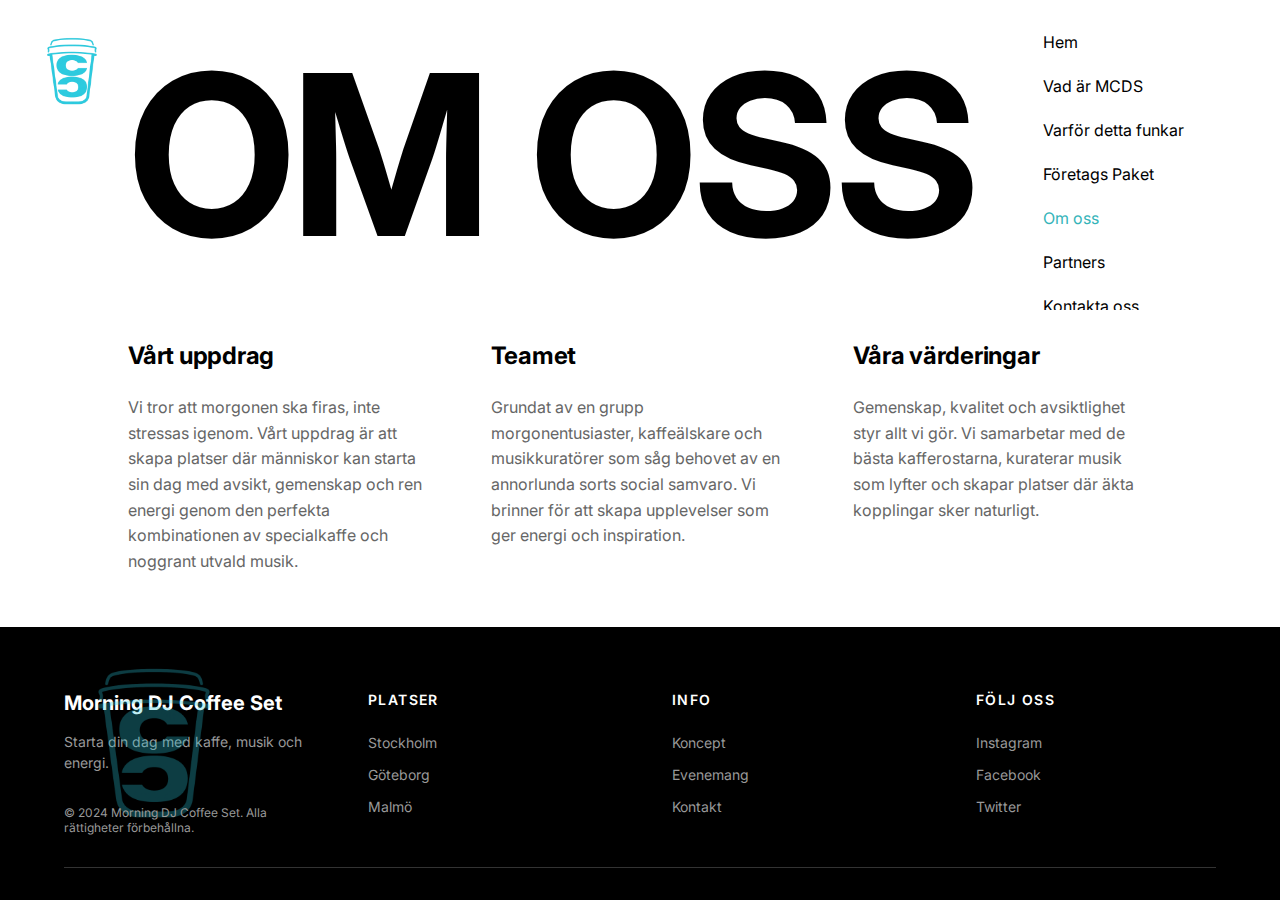
<file: about.html>
<!DOCTYPE html>
<html lang="sv">
<head>
    <meta charset="UTF-8">
    <meta name="viewport" content="width=device-width, initial-scale=1.0">
    <meta name="description" content="Om Morning DJ Coffee Set - vårt uppdrag att förvandla morgonkulturen.">
    <title>Om oss | Morning DJ Coffee Set</title>
    <link rel="preconnect" href="https://fonts.googleapis.com">
    <link rel="preconnect" href="https://fonts.gstatic.com" crossorigin>
    <link href="https://fonts.googleapis.com/css2?family=Inter:wght@400;500;600;700;800;900&display=swap" rel="stylesheet">
    <link rel="stylesheet" href="css/style.css">
</head>
<body>
    <section class="hero-section hero-section-compact">
        <a href="index.html"><img src="images/logotype.png" alt="Morning DJ Coffee Set" class="hero-logo"></a>
        <nav class="vertical-navbar">
            <a href="index.html" class="nav-link">Hem</a>
            <a href="mcds.html" class="nav-link">Vad är MCDS</a>
            <a href="concept.html" class="nav-link">Varför detta funkar</a>
            <a href="packages.html" class="nav-link">Företags Paket</a>
            <a href="about.html" class="nav-link active">Om oss</a>
            <a href="partners.html" class="nav-link">Partners</a>
            <a href="contact.html" class="nav-link">Kontakta oss</a>
        </nav>
        <div class="main-text">
            <div class="text-line">OM OSS</div>
        </div>
    </section>

    <!-- Content Section -->
    <section class="content-section">
        <div class="content-wrapper">
            <div class="content-container">
                <div class="content-block">
                    <h2 class="content-title">Vårt uppdrag</h2>
                    <p class="content-text">
                        Vi tror att morgonen ska firas, inte stressas igenom. Vårt uppdrag är att skapa platser 
                        där människor kan starta sin dag med avsikt, gemenskap och ren energi genom 
                        den perfekta kombinationen av specialkaffe och noggrant utvald musik.
                    </p>
                </div>
                
                <div class="content-block">
                    <h2 class="content-title">Teamet</h2>
                    <p class="content-text">
                        Grundat av en grupp morgonentusiaster, kaffeälskare och musikkuratörer som såg 
                        behovet av en annorlunda sorts social samvaro. Vi brinner för att skapa 
                        upplevelser som ger energi och inspiration.
                    </p>
                </div>
                
                <div class="content-block">
                    <h2 class="content-title">Våra värderingar</h2>
                    <p class="content-text">
                        Gemenskap, kvalitet och avsiktlighet styr allt vi gör. Vi samarbetar med de 
                        bästa kafferostarna, kuraterar musik som lyfter och skapar platser där äkta 
                        kopplingar sker naturligt.
                    </p>
                </div>
            </div>
        </div>
    </section>

    <!-- Footer -->
    <footer class="main-footer">
        <div class="footer-container">
            <div class="footer-content">
                <div class="footer-column footer-column-brand">
                    <img src="images/logotype.png" alt="Morning DJ Coffee Set" class="footer-logo">
                    <h3 class="footer-title">Morning DJ Coffee Set</h3>
                    <p class="footer-text">Starta din dag med kaffe, musik och energi.</p>
                    <p class="footer-copyright">© 2024 Morning DJ Coffee Set. Alla rättigheter förbehållna.</p>
                </div>
                <div class="footer-column">
                    <h4 class="footer-heading">Platser</h4>
                    <ul class="footer-links">
                        <li><a href="#stockholm">Stockholm</a></li>
                        <li><a href="#gothenburg">Göteborg</a></li>
                        <li><a href="#malmo">Malmö</a></li>
                    </ul>
                </div>
                <div class="footer-column">
                    <h4 class="footer-heading">Info</h4>
                    <ul class="footer-links">
                        <li><a href="concept.html">Koncept</a></li>
                        <li><a href="events.html">Evenemang</a></li>
                        <li><a href="contact.html">Kontakt</a></li>
                    </ul>
                </div>
                <div class="footer-column">
                    <h4 class="footer-heading">Följ oss</h4>
                    <ul class="footer-links">
                        <li><a href="#instagram">Instagram</a></li>
                        <li><a href="#facebook">Facebook</a></li>
                        <li><a href="#twitter">Twitter</a></li>
                    </ul>
                </div>
            </div>
        </div>
    </footer>
    <script src="js/main.js"></script>
</body>
</html>
</file>
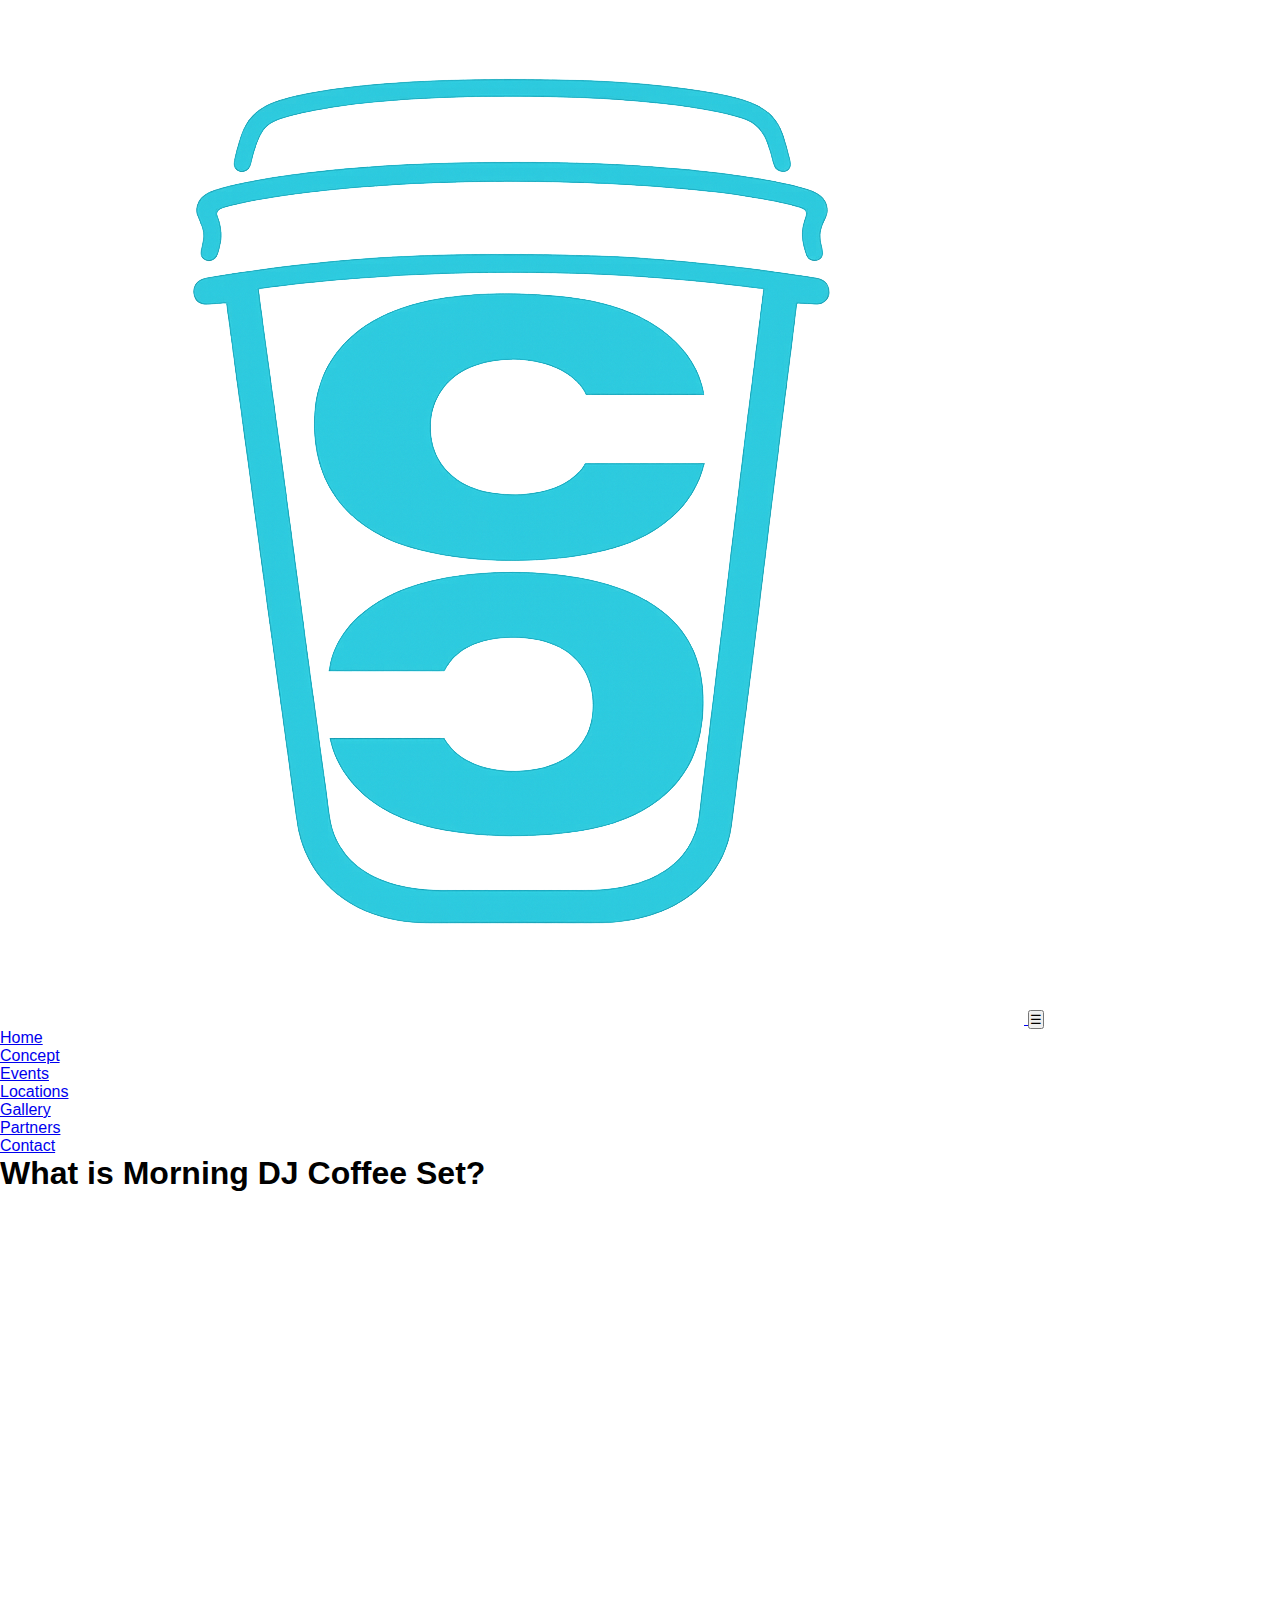
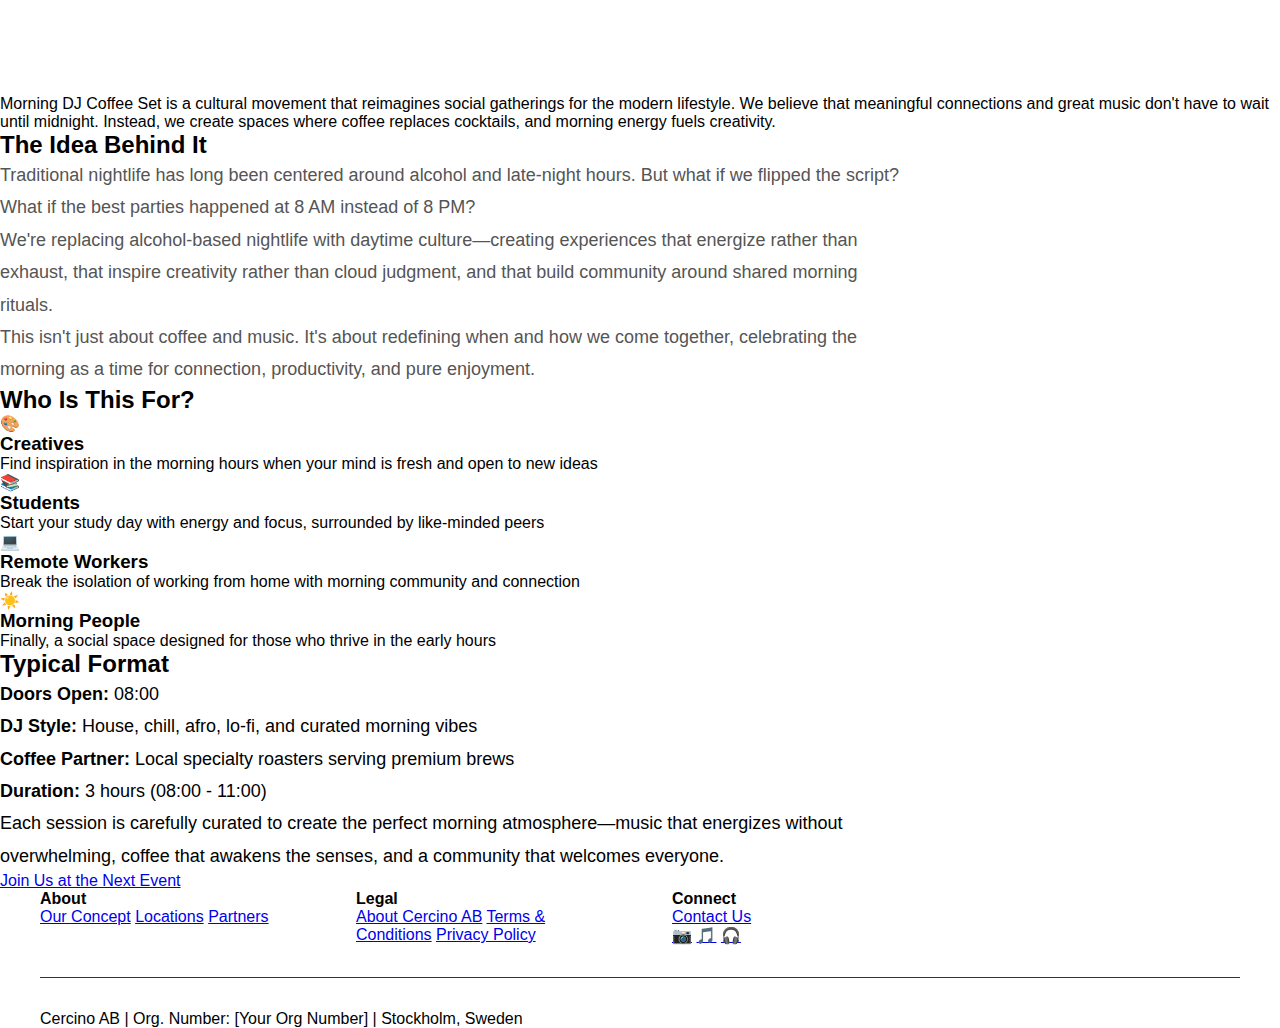
<file: concept.html>
<!DOCTYPE html>
<html lang="en">
<head>
    <meta charset="UTF-8">
    <meta name="viewport" content="width=device-width, initial-scale=1.0">
    <meta name="description" content="Learn about Morning DJ Coffee Set - replacing alcohol-based nightlife with daytime culture through coffee, music, and morning energy.">
    <title>Concept | Morning DJ Coffee Set</title>
    <link rel="stylesheet" href="css/style.css">
</head>
<body>
    <!-- Navigation -->
    <nav>
        <div class="nav-container">
            <a href="index.html" class="logo">
                <img src="images/logotype.png" alt="Morning DJ Coffee Set" class="logo-image">
            </a>
            <button class="mobile-menu-toggle">☰</button>
            <ul class="nav-links">
                <li><a href="index.html">Home</a></li>
                <li><a href="concept.html">Concept</a></li>
                <li><a href="events.html">Events</a></li>
                <li><a href="locations.html">Locations</a></li>
                <li><a href="gallery.html">Gallery</a></li>
                <li><a href="partners.html">Partners</a></li>
                <li><a href="contact.html">Contact</a></li>
            </ul>
        </div>
    </nav>

    <!-- Hero Section -->
    <section class="hero" style="min-height: 60vh;">
        <div class="hero-content">
            <h1>What is Morning DJ Coffee Set?</h1>
        </div>
    </section>

    <!-- Main Content -->
    <section class="section">
        <div class="intro">
            <p>Morning DJ Coffee Set is a cultural movement that reimagines social gatherings for the modern lifestyle. We believe that meaningful connections and great music don't have to wait until midnight. Instead, we create spaces where coffee replaces cocktails, and morning energy fuels creativity.</p>
        </div>

        <div style="max-width: 900px; margin: var(--spacing-xl) auto;">
            <h2 class="section-title">The Idea Behind It</h2>
            <div style="font-size: 1.125rem; line-height: 1.8; color: #555;">
                <p style="margin-bottom: var(--spacing-md);">Traditional nightlife has long been centered around alcohol and late-night hours. But what if we flipped the script? What if the best parties happened at 8 AM instead of 8 PM?</p>
                <p style="margin-bottom: var(--spacing-md);">We're replacing alcohol-based nightlife with daytime culture—creating experiences that energize rather than exhaust, that inspire creativity rather than cloud judgment, and that build community around shared morning rituals.</p>
                <p>This isn't just about coffee and music. It's about redefining when and how we come together, celebrating the morning as a time for connection, productivity, and pure enjoyment.</p>
            </div>
        </div>

        <div style="max-width: 900px; margin: var(--spacing-xl) auto;">
            <h2 class="section-title">Who Is This For?</h2>
            <div class="highlights">
                <div class="highlight-item">
                    <div class="highlight-icon">🎨</div>
                    <h3>Creatives</h3>
                    <p>Find inspiration in the morning hours when your mind is fresh and open to new ideas</p>
                </div>
                <div class="highlight-item">
                    <div class="highlight-icon">📚</div>
                    <h3>Students</h3>
                    <p>Start your study day with energy and focus, surrounded by like-minded peers</p>
                </div>
                <div class="highlight-item">
                    <div class="highlight-icon">💻</div>
                    <h3>Remote Workers</h3>
                    <p>Break the isolation of working from home with morning community and connection</p>
                </div>
                <div class="highlight-item">
                    <div class="highlight-icon">☀️</div>
                    <h3>Morning People</h3>
                    <p>Finally, a social space designed for those who thrive in the early hours</p>
                </div>
            </div>
        </div>

        <div style="max-width: 900px; margin: var(--spacing-xl) auto; background-color: var(--color-cream); padding: var(--spacing-lg); border: 1px solid var(--color-warm-gray);">
            <h2 class="section-title">Typical Format</h2>
            <div style="font-size: 1.125rem; line-height: 1.8;">
                <p style="margin-bottom: var(--spacing-sm);"><strong>Doors Open:</strong> 08:00</p>
                <p style="margin-bottom: var(--spacing-sm);"><strong>DJ Style:</strong> House, chill, afro, lo-fi, and curated morning vibes</p>
                <p style="margin-bottom: var(--spacing-sm);"><strong>Coffee Partner:</strong> Local specialty roasters serving premium brews</p>
                <p style="margin-bottom: var(--spacing-sm);"><strong>Duration:</strong> 3 hours (08:00 - 11:00)</p>
                <p style="margin-top: var(--spacing-md);">Each session is carefully curated to create the perfect morning atmosphere—music that energizes without overwhelming, coffee that awakens the senses, and a community that welcomes everyone.</p>
            </div>
        </div>

        <div class="text-center mt-lg">
            <a href="events.html" class="btn">Join Us at the Next Event</a>
        </div>
    </section>

    <!-- Footer -->
    <footer>
        <div class="footer-container">
            <div class="footer-content">
                <div class="footer-section">
                    <h4>About</h4>
                    <a href="concept.html">Our Concept</a>
                    <a href="locations.html">Locations</a>
                    <a href="partners.html">Partners</a>
                </div>
                <div class="footer-section">
                    <h4>Legal</h4>
                    <a href="#about-cercino">About Cercino AB</a>
                    <a href="#terms">Terms & Conditions</a>
                    <a href="#privacy">Privacy Policy</a>
                </div>
                <div class="footer-section">
                    <h4>Connect</h4>
                    <a href="contact.html">Contact Us</a>
                    <div class="social-links">
                        <a href="#" aria-label="Instagram">📷</a>
                        <a href="#" aria-label="TikTok">🎵</a>
                        <a href="#" aria-label="SoundCloud">🎧</a>
                    </div>
                </div>
            </div>
            <div class="footer-bottom">
                <p>Cercino AB | Org. Number: [Your Org Number] | Stockholm, Sweden</p>
            </div>
        </div>
    </footer>

    <script src="js/main.js"></script>
</body>
</html>
</file>
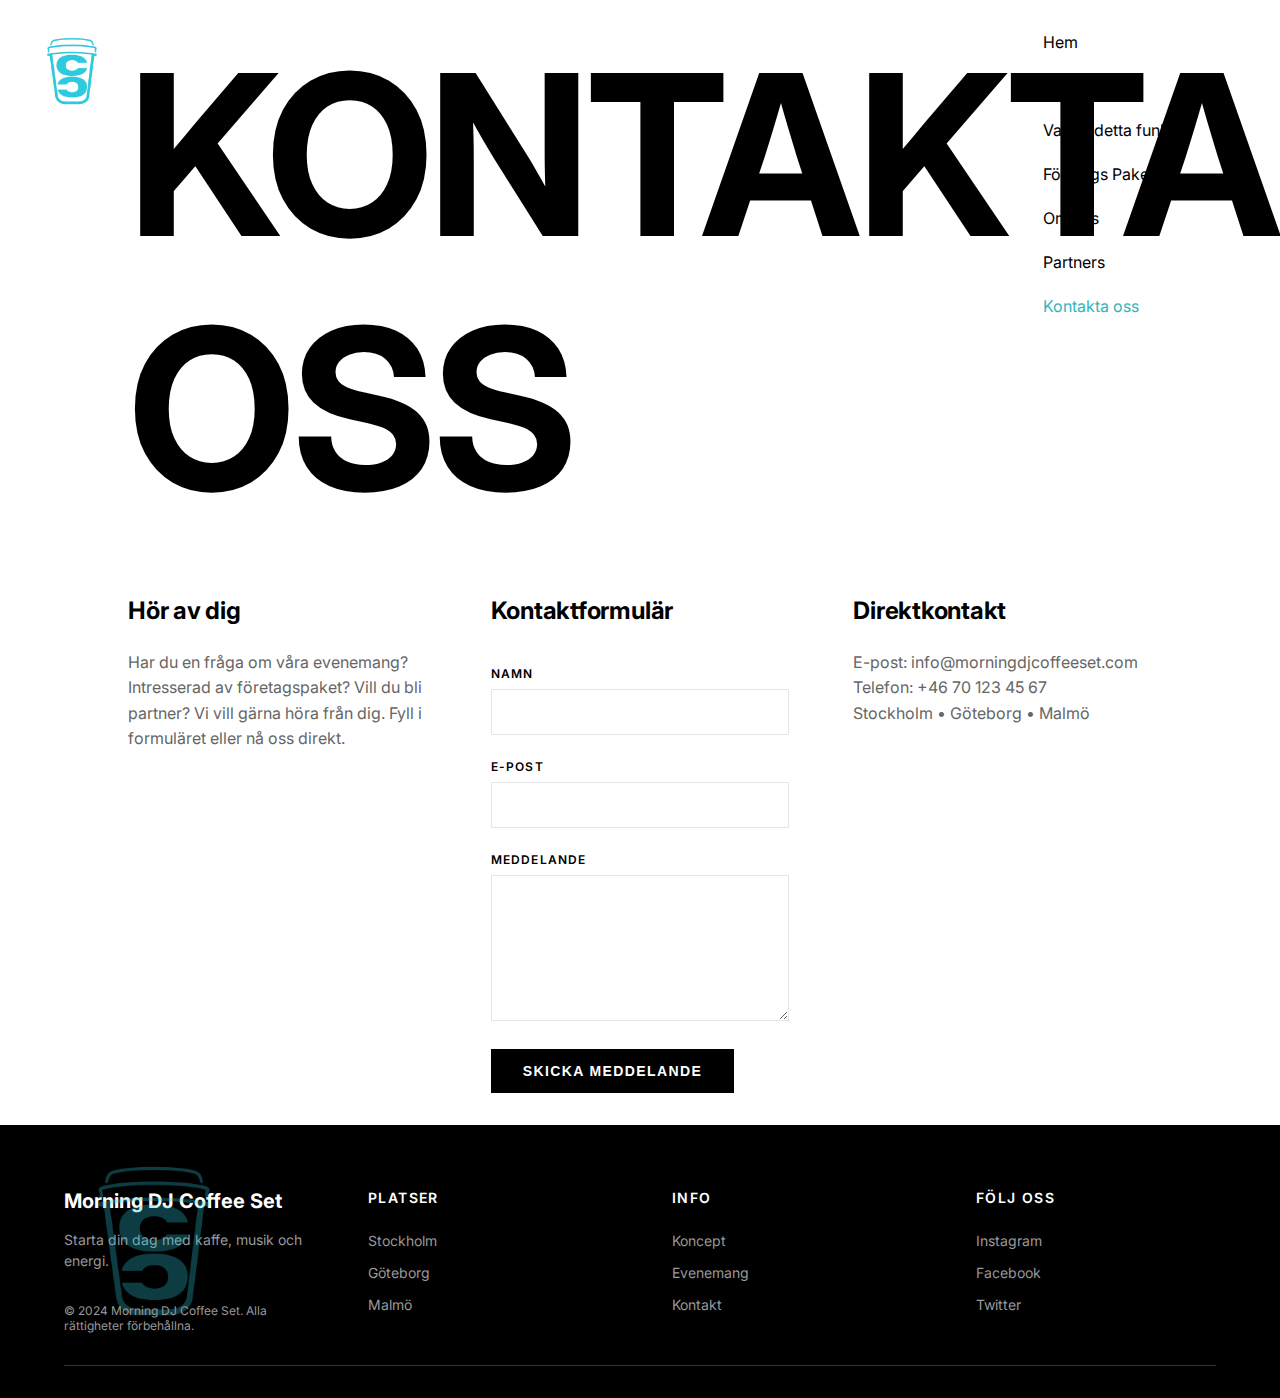
<file: contact.html>
<!DOCTYPE html>
<html lang="sv">
<head>
    <meta charset="UTF-8">
    <meta name="viewport" content="width=device-width, initial-scale=1.0">
    <meta name="description" content="Kontakta Morning DJ Coffee Set - hör av dig angående evenemang, partnerskap eller frågor.">
    <title>Kontakta oss | Morning DJ Coffee Set</title>
    <link rel="preconnect" href="https://fonts.googleapis.com">
    <link rel="preconnect" href="https://fonts.gstatic.com" crossorigin>
    <link href="https://fonts.googleapis.com/css2?family=Inter:wght@400;500;600;700;800;900&display=swap" rel="stylesheet">
    <link rel="stylesheet" href="css/style.css">
</head>
<body>
    <section class="hero-section hero-section-compact">
        <a href="index.html"><img src="images/logotype.png" alt="Morning DJ Coffee Set" class="hero-logo"></a>
        <nav class="vertical-navbar">
            <a href="index.html" class="nav-link">Hem</a>
            <a href="mcds.html" class="nav-link">Vad är MCDS</a>
            <a href="concept.html" class="nav-link">Varför detta funkar</a>
            <a href="packages.html" class="nav-link">Företags Paket</a>
            <a href="about.html" class="nav-link">Om oss</a>
            <a href="partners.html" class="nav-link">Partners</a>
            <a href="contact.html" class="nav-link active">Kontakta oss</a>
        </nav>
        <div class="main-text">
            <div class="text-line">KONTAKTA</div>
            <div class="text-line">OSS</div>
        </div>
    </section>

    <!-- Content Section -->
    <section class="content-section">
        <div class="content-wrapper">
            <div class="content-container">
                <div class="content-block">
                    <h2 class="content-title">Hör av dig</h2>
                    <p class="content-text">
                        Har du en fråga om våra evenemang? Intresserad av företagspaket? Vill du bli partner? 
                        Vi vill gärna höra från dig. Fyll i formuläret eller nå oss direkt.
                    </p>
                </div>
                
                <div class="content-block">
                    <h2 class="content-title">Kontaktformulär</h2>
                    <form class="contact-form" style="margin-top: 1rem;">
                        <div style="margin-bottom: 1.5rem;">
                            <label for="name" style="display: block; font-size: 0.75rem; font-weight: 600; text-transform: uppercase; letter-spacing: 0.1em; margin-bottom: 0.5rem; color: #000;">NAMN</label>
                            <input type="text" id="name" name="name" required style="width: 100%; padding: 0.75rem; border: 1px solid #e5e5e5; font-size: 1rem; font-family: inherit;">
                        </div>
                        <div style="margin-bottom: 1.5rem;">
                            <label for="email" style="display: block; font-size: 0.75rem; font-weight: 600; text-transform: uppercase; letter-spacing: 0.1em; margin-bottom: 0.5rem; color: #000;">E-POST</label>
                            <input type="email" id="email" name="email" required style="width: 100%; padding: 0.75rem; border: 1px solid #e5e5e5; font-size: 1rem; font-family: inherit;">
                        </div>
                        <div style="margin-bottom: 1.5rem;">
                            <label for="message" style="display: block; font-size: 0.75rem; font-weight: 600; text-transform: uppercase; letter-spacing: 0.1em; margin-bottom: 0.5rem; color: #000;">MEDDELANDE</label>
                            <textarea id="message" name="message" rows="6" required style="width: 100%; padding: 0.75rem; border: 1px solid #e5e5e5; font-size: 1rem; font-family: inherit; resize: vertical;"></textarea>
                        </div>
                        <button type="submit" style="background-color: #000000; color: #ffffff; padding: 0.875rem 2rem; border: none; font-size: 0.875rem; font-weight: 600; text-transform: uppercase; letter-spacing: 0.1em; cursor: pointer; transition: opacity 0.3s ease;">Skicka meddelande</button>
                    </form>
                </div>
                
                <div class="content-block">
                    <h2 class="content-title">Direktkontakt</h2>
                    <p class="content-text">
                        E-post: info@morningdjcoffeeset.com<br>
                        Telefon: +46 70 123 45 67<br>
                        Stockholm • Göteborg • Malmö
                    </p>
                </div>
            </div>
        </div>
    </section>

    <!-- Footer -->
    <footer class="main-footer">
        <div class="footer-container">
            <div class="footer-content">
                <div class="footer-column footer-column-brand">
                    <img src="images/logotype.png" alt="Morning DJ Coffee Set" class="footer-logo">
                    <h3 class="footer-title">Morning DJ Coffee Set</h3>
                    <p class="footer-text">Starta din dag med kaffe, musik och energi.</p>
                    <p class="footer-copyright">© 2024 Morning DJ Coffee Set. Alla rättigheter förbehållna.</p>
                </div>
                <div class="footer-column">
                    <h4 class="footer-heading">Platser</h4>
                    <ul class="footer-links">
                        <li><a href="#stockholm">Stockholm</a></li>
                        <li><a href="#gothenburg">Göteborg</a></li>
                        <li><a href="#malmo">Malmö</a></li>
                    </ul>
                </div>
                <div class="footer-column">
                    <h4 class="footer-heading">Info</h4>
                    <ul class="footer-links">
                        <li><a href="concept.html">Koncept</a></li>
                        <li><a href="events.html">Evenemang</a></li>
                        <li><a href="contact.html">Kontakt</a></li>
                    </ul>
                </div>
                <div class="footer-column">
                    <h4 class="footer-heading">Följ oss</h4>
                    <ul class="footer-links">
                        <li><a href="#instagram">Instagram</a></li>
                        <li><a href="#facebook">Facebook</a></li>
                        <li><a href="#twitter">Twitter</a></li>
                    </ul>
                </div>
            </div>
        </div>
    </footer>
    
    <script src="js/main.js"></script>
</body>
</html>
</file>
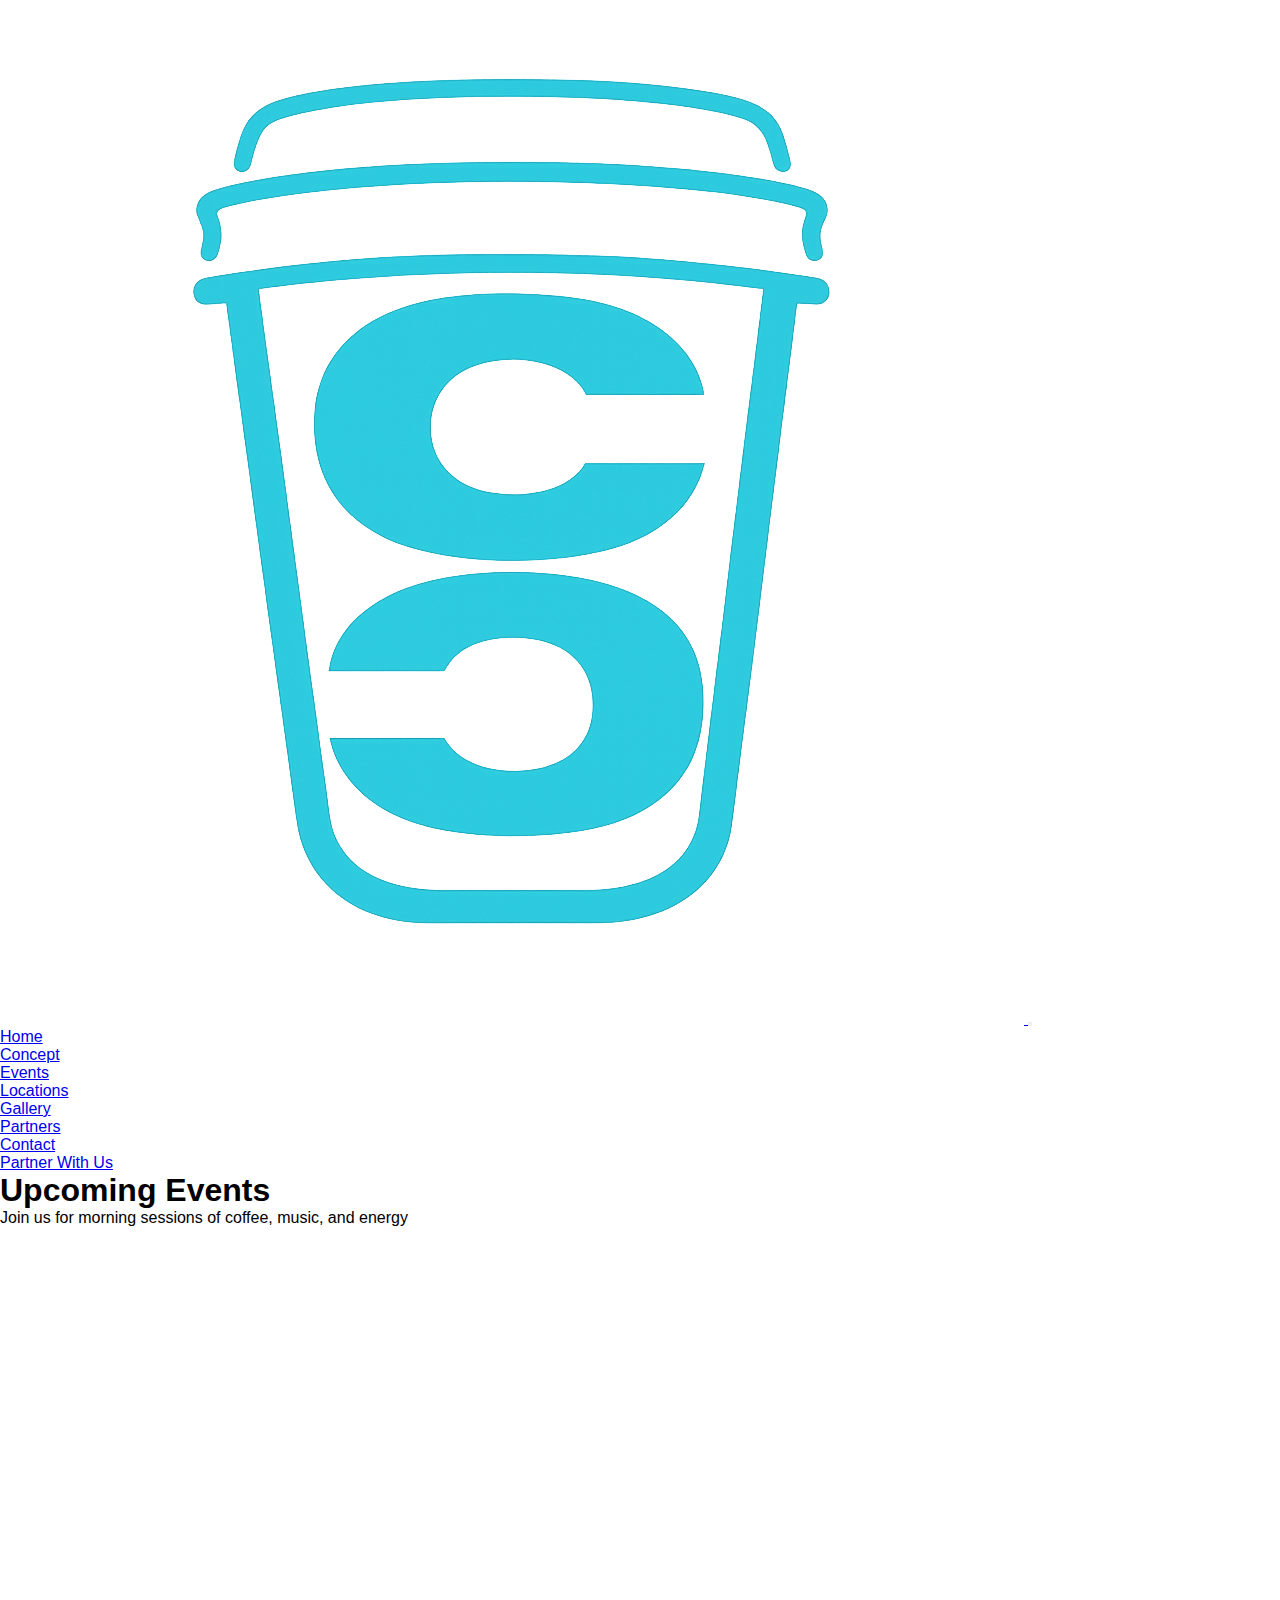
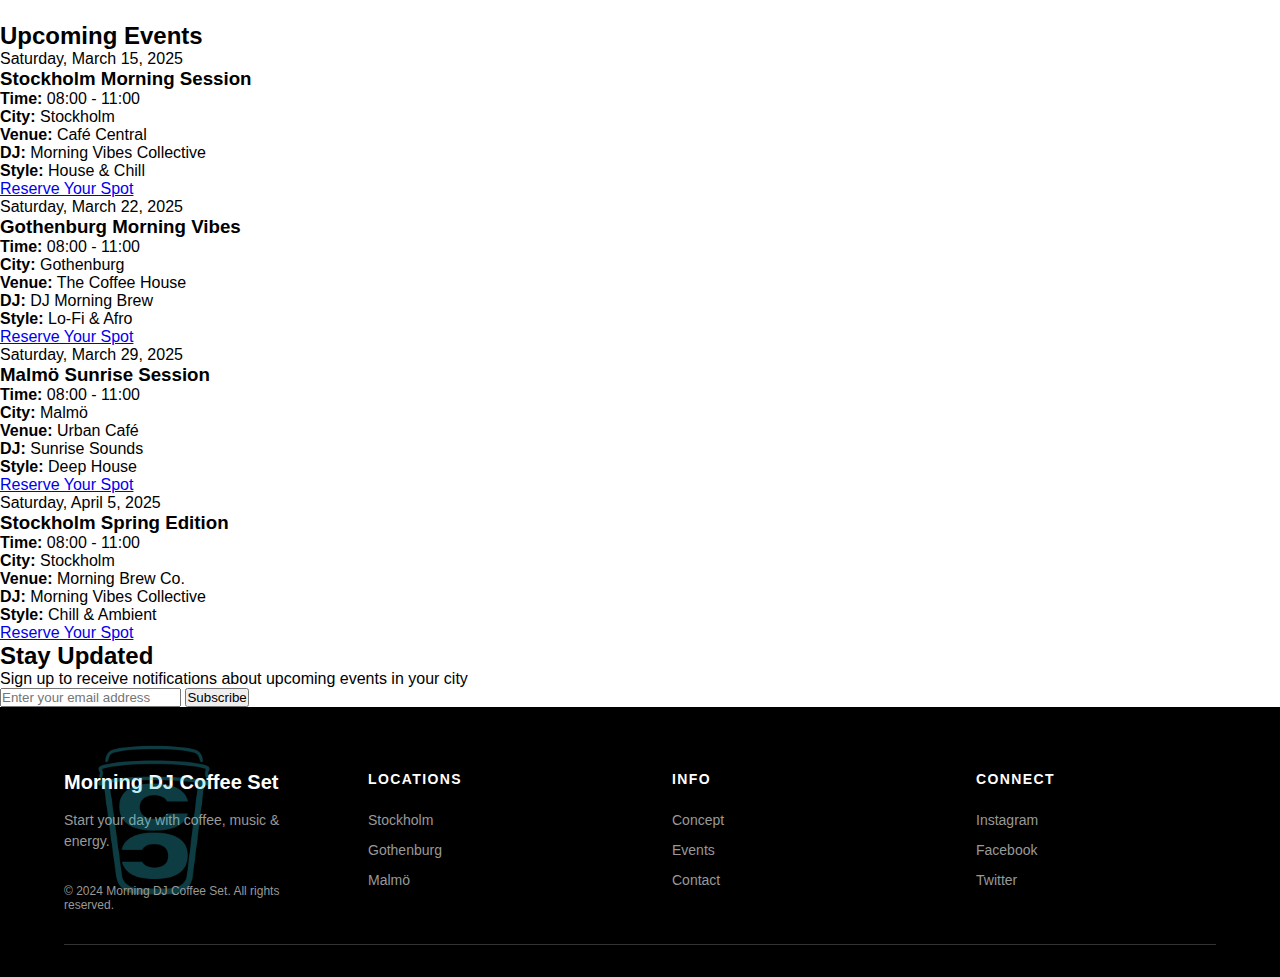
<file: events.html>
<!DOCTYPE html>
<html lang="en">
<head>
    <meta charset="UTF-8">
    <meta name="viewport" content="width=device-width, initial-scale=1.0">
    <meta name="description" content="View upcoming Morning DJ Coffee Set events. Reserve your spot for morning DJ sessions in cafés and venues.">
    <title>Events | Morning DJ Coffee Set</title>
    <link rel="stylesheet" href="css/style.css">
</head>
<body>
    <!-- Navigation -->
    <nav>
        <div class="nav-container">
            <a href="index.html" class="logo">
                <img src="images/logotype.png" alt="Morning DJ Coffee Set" class="logo-image">
            </a>
            <button class="mobile-menu-toggle" aria-label="Toggle menu">
                <span class="hamburger-line"></span>
                <span class="hamburger-line"></span>
                <span class="hamburger-line"></span>
            </button>
            <ul class="nav-links">
                <li><a href="index.html">Home</a></li>
                <li><a href="concept.html">Concept</a></li>
                <li><a href="events.html">Events</a></li>
                <li><a href="locations.html">Locations</a></li>
                <li><a href="gallery.html">Gallery</a></li>
                <li><a href="partners.html">Partners</a></li>
                <li><a href="contact.html">Contact</a></li>
            </ul>
            <a href="partners.html" class="nav-cta-btn">Partner With Us</a>
        </div>
    </nav>

    <!-- Hero Section -->
    <section class="hero" style="min-height: 50vh;">
        <div class="hero-content">
            <h1>Upcoming Events</h1>
            <p class="hero-subtext">Join us for morning sessions of coffee, music, and energy</p>
        </div>
    </section>

    <!-- Upcoming Events -->
    <section class="section">
        <h2 class="section-title">Upcoming Events</h2>
        <div class="events-grid">
            <div class="event-card">
                <div class="event-date">Saturday, March 15, 2025</div>
                <h3>Stockholm Morning Session</h3>
                <div class="event-details">
                    <p><strong>Time:</strong> 08:00 - 11:00</p>
                    <p><strong>City:</strong> Stockholm</p>
                    <p><strong>Venue:</strong> Café Central</p>
                    <p><strong>DJ:</strong> Morning Vibes Collective</p>
                    <p><strong>Style:</strong> House & Chill</p>
                </div>
                <a href="#" class="btn" style="margin-top: var(--spacing-sm);">Reserve Your Spot</a>
            </div>

            <div class="event-card">
                <div class="event-date">Saturday, March 22, 2025</div>
                <h3>Gothenburg Morning Vibes</h3>
                <div class="event-details">
                    <p><strong>Time:</strong> 08:00 - 11:00</p>
                    <p><strong>City:</strong> Gothenburg</p>
                    <p><strong>Venue:</strong> The Coffee House</p>
                    <p><strong>DJ:</strong> DJ Morning Brew</p>
                    <p><strong>Style:</strong> Lo-Fi & Afro</p>
                </div>
                <a href="#" class="btn" style="margin-top: var(--spacing-sm);">Reserve Your Spot</a>
            </div>

            <div class="event-card">
                <div class="event-date">Saturday, March 29, 2025</div>
                <h3>Malmö Sunrise Session</h3>
                <div class="event-details">
                    <p><strong>Time:</strong> 08:00 - 11:00</p>
                    <p><strong>City:</strong> Malmö</p>
                    <p><strong>Venue:</strong> Urban Café</p>
                    <p><strong>DJ:</strong> Sunrise Sounds</p>
                    <p><strong>Style:</strong> Deep House</p>
                </div>
                <a href="#" class="btn" style="margin-top: var(--spacing-sm);">Reserve Your Spot</a>
            </div>

            <div class="event-card">
                <div class="event-date">Saturday, April 5, 2025</div>
                <h3>Stockholm Spring Edition</h3>
                <div class="event-details">
                    <p><strong>Time:</strong> 08:00 - 11:00</p>
                    <p><strong>City:</strong> Stockholm</p>
                    <p><strong>Venue:</strong> Morning Brew Co.</p>
                    <p><strong>DJ:</strong> Morning Vibes Collective</p>
                    <p><strong>Style:</strong> Chill & Ambient</p>
                </div>
                <a href="#" class="btn" style="margin-top: var(--spacing-sm);">Reserve Your Spot</a>
            </div>
        </div>
    </section>

    <!-- Email Capture -->
    <section class="section">
        <div class="email-capture">
            <h2>Stay Updated</h2>
            <p>Sign up to receive notifications about upcoming events in your city</p>
            <form>
                <input type="email" placeholder="Enter your email address" required>
                <button type="submit">Subscribe</button>
            </form>
        </div>
    </section>

    <!-- Footer -->
    <footer class="main-footer">
        <div class="footer-container">
            <div class="footer-content">
                <div class="footer-column footer-column-brand">
                    <img src="images/logotype.png" alt="Morning DJ Coffee Set" class="footer-logo">
                    <h3 class="footer-title">Morning DJ Coffee Set</h3>
                    <p class="footer-text">Start your day with coffee, music & energy.</p>
                    <p class="footer-copyright">© 2024 Morning DJ Coffee Set. All rights reserved.</p>
                </div>
                <div class="footer-column">
                    <h4 class="footer-heading">Locations</h4>
                    <ul class="footer-links">
                        <li><a href="#stockholm">Stockholm</a></li>
                        <li><a href="#gothenburg">Gothenburg</a></li>
                        <li><a href="#malmo">Malmö</a></li>
                    </ul>
                </div>
                <div class="footer-column">
                    <h4 class="footer-heading">Info</h4>
                    <ul class="footer-links">
                        <li><a href="concept.html">Concept</a></li>
                        <li><a href="events.html">Events</a></li>
                        <li><a href="contact.html">Contact</a></li>
                    </ul>
                </div>
                <div class="footer-column">
                    <h4 class="footer-heading">Connect</h4>
                    <ul class="footer-links">
                        <li><a href="#instagram">Instagram</a></li>
                        <li><a href="#facebook">Facebook</a></li>
                        <li><a href="#twitter">Twitter</a></li>
                    </ul>
                </div>
            </div>
        </div>
    </footer>

    <script src="js/main.js"></script>
</body>
</html>
</file>
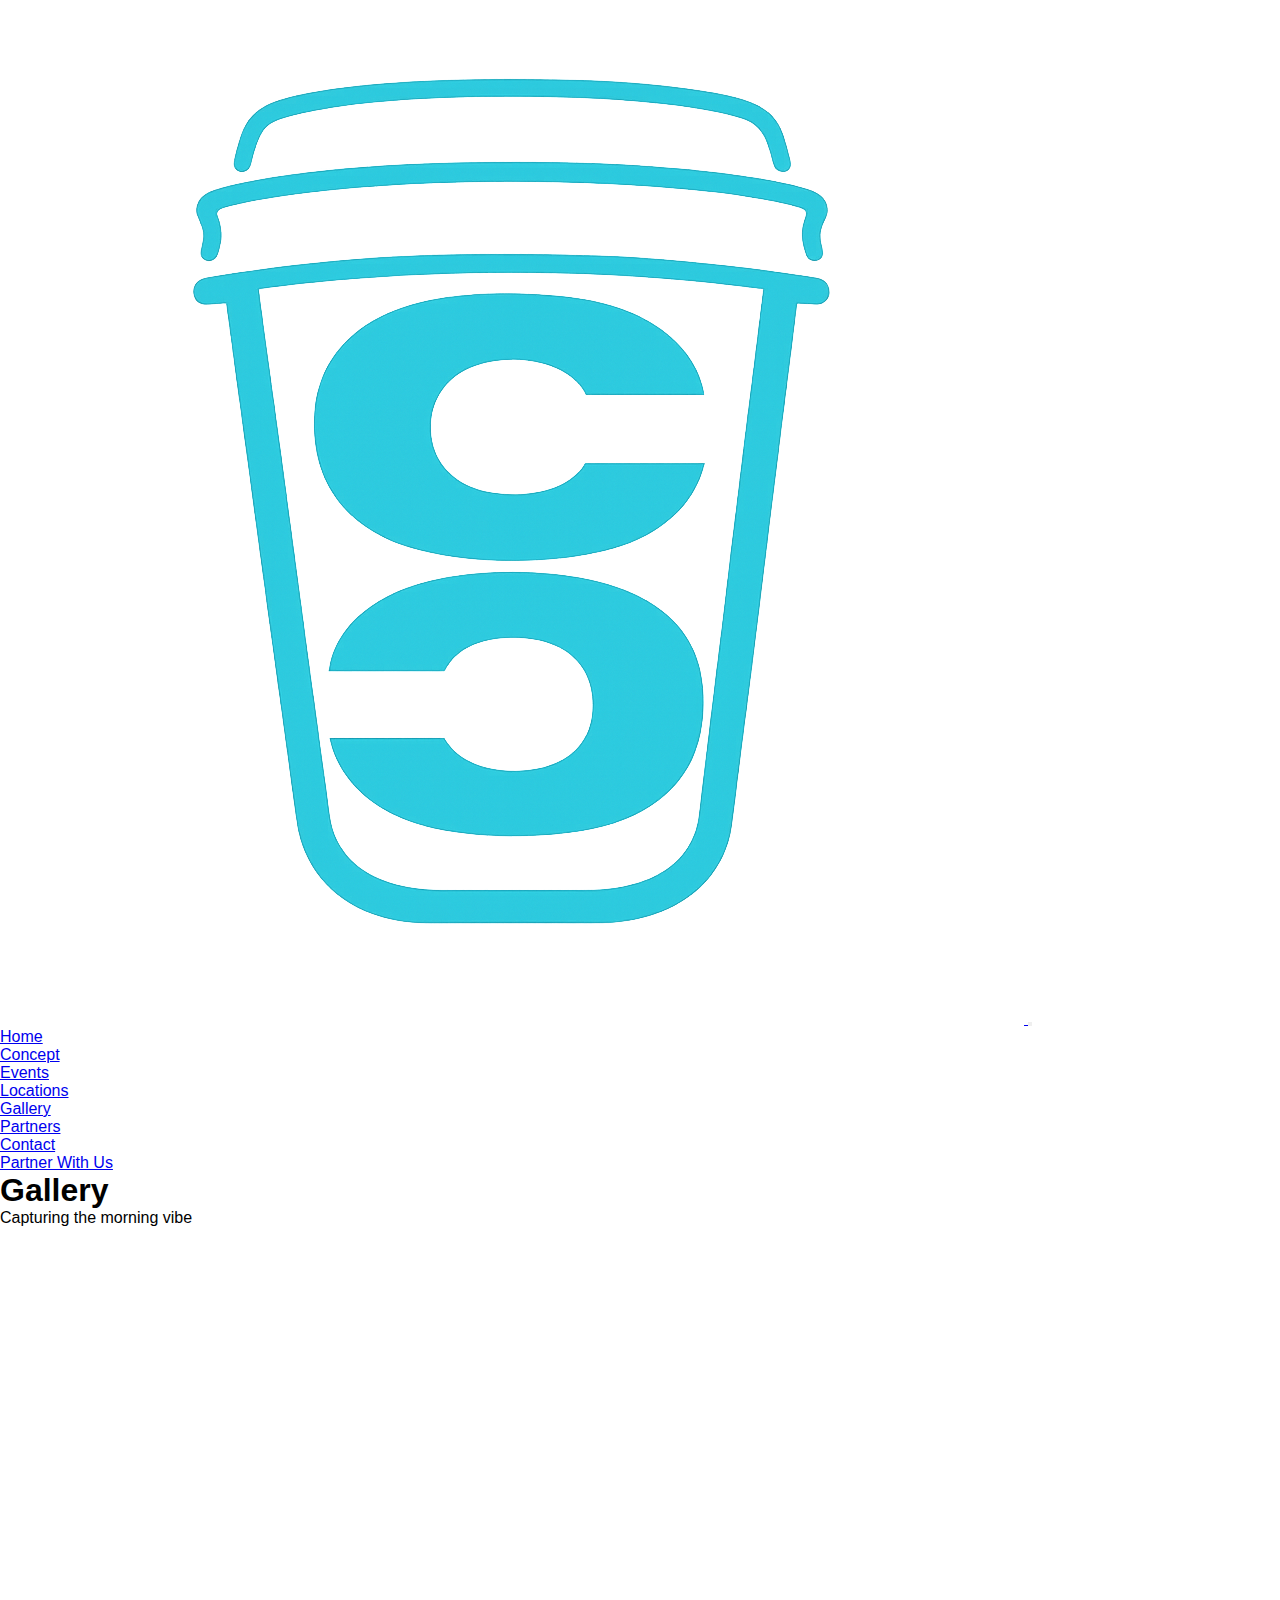
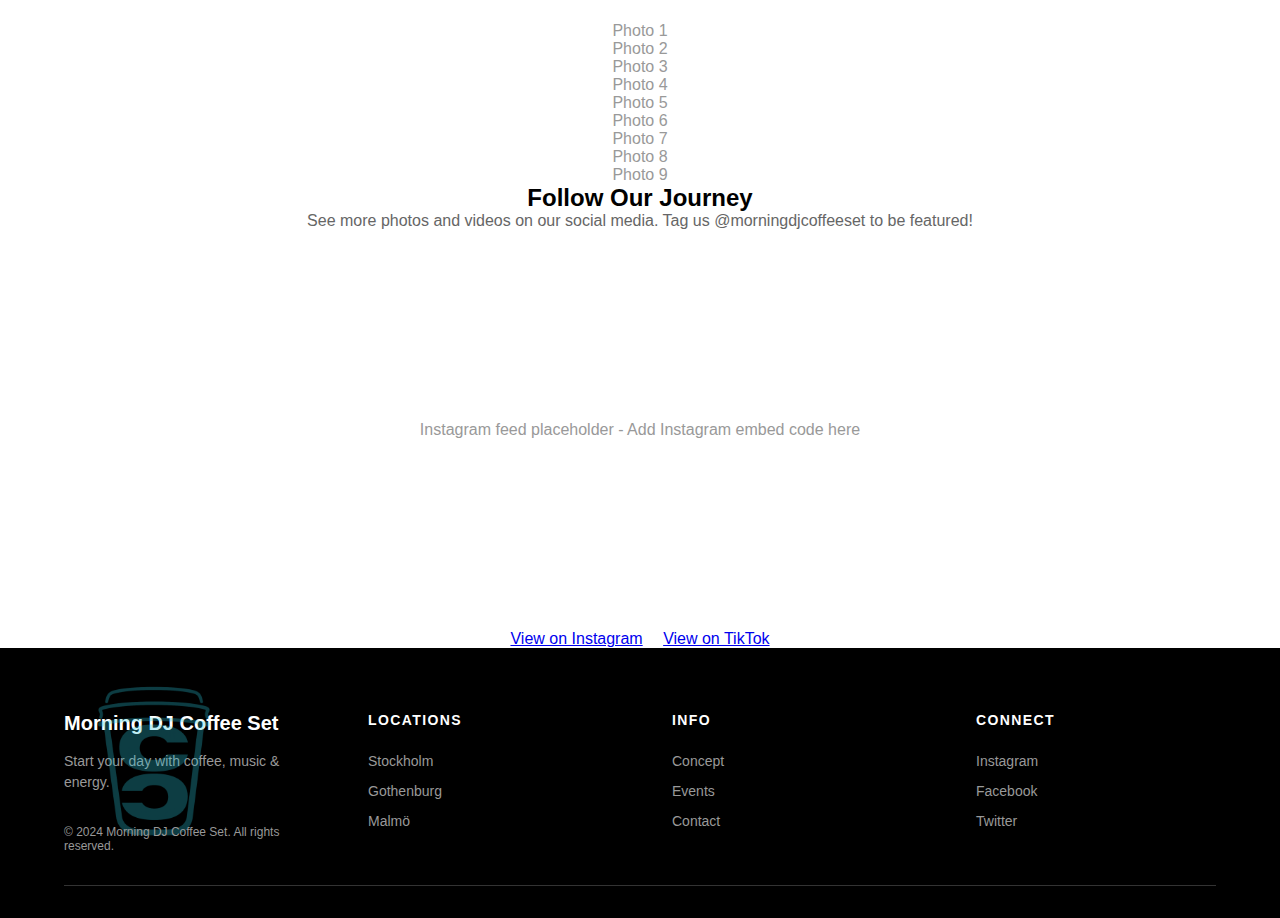
<file: gallery.html>
<!DOCTYPE html>
<html lang="en">
<head>
    <meta charset="UTF-8">
    <meta name="viewport" content="width=device-width, initial-scale=1.0">
    <meta name="description" content="Gallery of Morning DJ Coffee Set events. See photos and videos from our morning sessions.">
    <title>Gallery | Morning DJ Coffee Set</title>
    <link rel="stylesheet" href="css/style.css">
</head>
<body>
    <!-- Navigation -->
    <nav>
        <div class="nav-container">
            <a href="index.html" class="logo">
                <img src="images/logotype.png" alt="Morning DJ Coffee Set" class="logo-image">
            </a>
            <button class="mobile-menu-toggle" aria-label="Toggle menu">
                <span class="hamburger-line"></span>
                <span class="hamburger-line"></span>
                <span class="hamburger-line"></span>
            </button>
            <ul class="nav-links">
                <li><a href="index.html">Home</a></li>
                <li><a href="concept.html">Concept</a></li>
                <li><a href="events.html">Events</a></li>
                <li><a href="locations.html">Locations</a></li>
                <li><a href="gallery.html">Gallery</a></li>
                <li><a href="partners.html">Partners</a></li>
                <li><a href="contact.html">Contact</a></li>
            </ul>
            <a href="partners.html" class="nav-cta-btn">Partner With Us</a>
        </div>
    </nav>

    <!-- Hero Section -->
    <section class="hero" style="min-height: 50vh;">
        <div class="hero-content">
            <h1>Gallery</h1>
            <p class="hero-subtext">Capturing the morning vibe</p>
        </div>
    </section>

    <!-- Gallery Grid -->
    <section class="section">
        <div class="gallery-grid">
            <!-- Placeholder images - Replace with actual photos -->
            <div class="gallery-item">
                <div style="width: 100%; height: 100%; background: linear-gradient(135deg, var(--color-cream) 0%, var(--color-warm-gray) 100%); display: flex; align-items: center; justify-content: center; color: #999;">
                    <p>Photo 1</p>
                </div>
            </div>
            <div class="gallery-item">
                <div style="width: 100%; height: 100%; background: linear-gradient(135deg, var(--color-warm-gray) 0%, var(--color-cream) 100%); display: flex; align-items: center; justify-content: center; color: #999;">
                    <p>Photo 2</p>
                </div>
            </div>
            <div class="gallery-item">
                <div style="width: 100%; height: 100%; background: linear-gradient(135deg, var(--color-cream) 0%, var(--color-warm-gray) 100%); display: flex; align-items: center; justify-content: center; color: #999;">
                    <p>Photo 3</p>
                </div>
            </div>
            <div class="gallery-item">
                <div style="width: 100%; height: 100%; background: linear-gradient(135deg, var(--color-warm-gray) 0%, var(--color-cream) 100%); display: flex; align-items: center; justify-content: center; color: #999;">
                    <p>Photo 4</p>
                </div>
            </div>
            <div class="gallery-item">
                <div style="width: 100%; height: 100%; background: linear-gradient(135deg, var(--color-cream) 0%, var(--color-warm-gray) 100%); display: flex; align-items: center; justify-content: center; color: #999;">
                    <p>Photo 5</p>
                </div>
            </div>
            <div class="gallery-item">
                <div style="width: 100%; height: 100%; background: linear-gradient(135deg, var(--color-warm-gray) 0%, var(--color-cream) 100%); display: flex; align-items: center; justify-content: center; color: #999;">
                    <p>Photo 6</p>
                </div>
            </div>
            <div class="gallery-item">
                <div style="width: 100%; height: 100%; background: linear-gradient(135deg, var(--color-cream) 0%, var(--color-warm-gray) 100%); display: flex; align-items: center; justify-content: center; color: #999;">
                    <p>Photo 7</p>
                </div>
            </div>
            <div class="gallery-item">
                <div style="width: 100%; height: 100%; background: linear-gradient(135deg, var(--color-warm-gray) 0%, var(--color-cream) 100%); display: flex; align-items: center; justify-content: center; color: #999;">
                    <p>Photo 8</p>
                </div>
            </div>
            <div class="gallery-item">
                <div style="width: 100%; height: 100%; background: linear-gradient(135deg, var(--color-cream) 0%, var(--color-warm-gray) 100%); display: flex; align-items: center; justify-content: center; color: #999;">
                    <p>Photo 9</p>
                </div>
            </div>
        </div>
    </section>

    <!-- Instagram Embed Section -->
    <section class="section" style="background-color: var(--color-cream);">
        <div style="max-width: 800px; margin: 0 auto; text-align: center;">
            <h2 class="section-title">Follow Our Journey</h2>
            <p style="margin-bottom: var(--spacing-md); color: #666;">
                See more photos and videos on our social media. Tag us @morningdjcoffeeset to be featured!
            </p>
            <div style="background-color: var(--color-white); padding: var(--spacing-lg); border: 1px solid var(--color-warm-gray); min-height: 400px; display: flex; align-items: center; justify-content: center;">
                <p style="color: #999;">Instagram feed placeholder - Add Instagram embed code here</p>
            </div>
            <div class="social-links" style="justify-content: center; margin-top: var(--spacing-md);">
                <a href="#" class="btn btn-secondary" style="margin: 0.5rem;">View on Instagram</a>
                <a href="#" class="btn btn-secondary" style="margin: 0.5rem;">View on TikTok</a>
            </div>
        </div>
    </section>

    <!-- Footer -->
    <footer class="main-footer">
        <div class="footer-container">
            <div class="footer-content">
                <div class="footer-column footer-column-brand">
                    <img src="images/logotype.png" alt="Morning DJ Coffee Set" class="footer-logo">
                    <h3 class="footer-title">Morning DJ Coffee Set</h3>
                    <p class="footer-text">Start your day with coffee, music & energy.</p>
                    <p class="footer-copyright">© 2024 Morning DJ Coffee Set. All rights reserved.</p>
                </div>
                <div class="footer-column">
                    <h4 class="footer-heading">Locations</h4>
                    <ul class="footer-links">
                        <li><a href="#stockholm">Stockholm</a></li>
                        <li><a href="#gothenburg">Gothenburg</a></li>
                        <li><a href="#malmo">Malmö</a></li>
                    </ul>
                </div>
                <div class="footer-column">
                    <h4 class="footer-heading">Info</h4>
                    <ul class="footer-links">
                        <li><a href="concept.html">Concept</a></li>
                        <li><a href="events.html">Events</a></li>
                        <li><a href="contact.html">Contact</a></li>
                    </ul>
                </div>
                <div class="footer-column">
                    <h4 class="footer-heading">Connect</h4>
                    <ul class="footer-links">
                        <li><a href="#instagram">Instagram</a></li>
                        <li><a href="#facebook">Facebook</a></li>
                        <li><a href="#twitter">Twitter</a></li>
                    </ul>
                </div>
            </div>
        </div>
    </footer>

    <script src="js/main.js"></script>
</body>
</html>
</file>
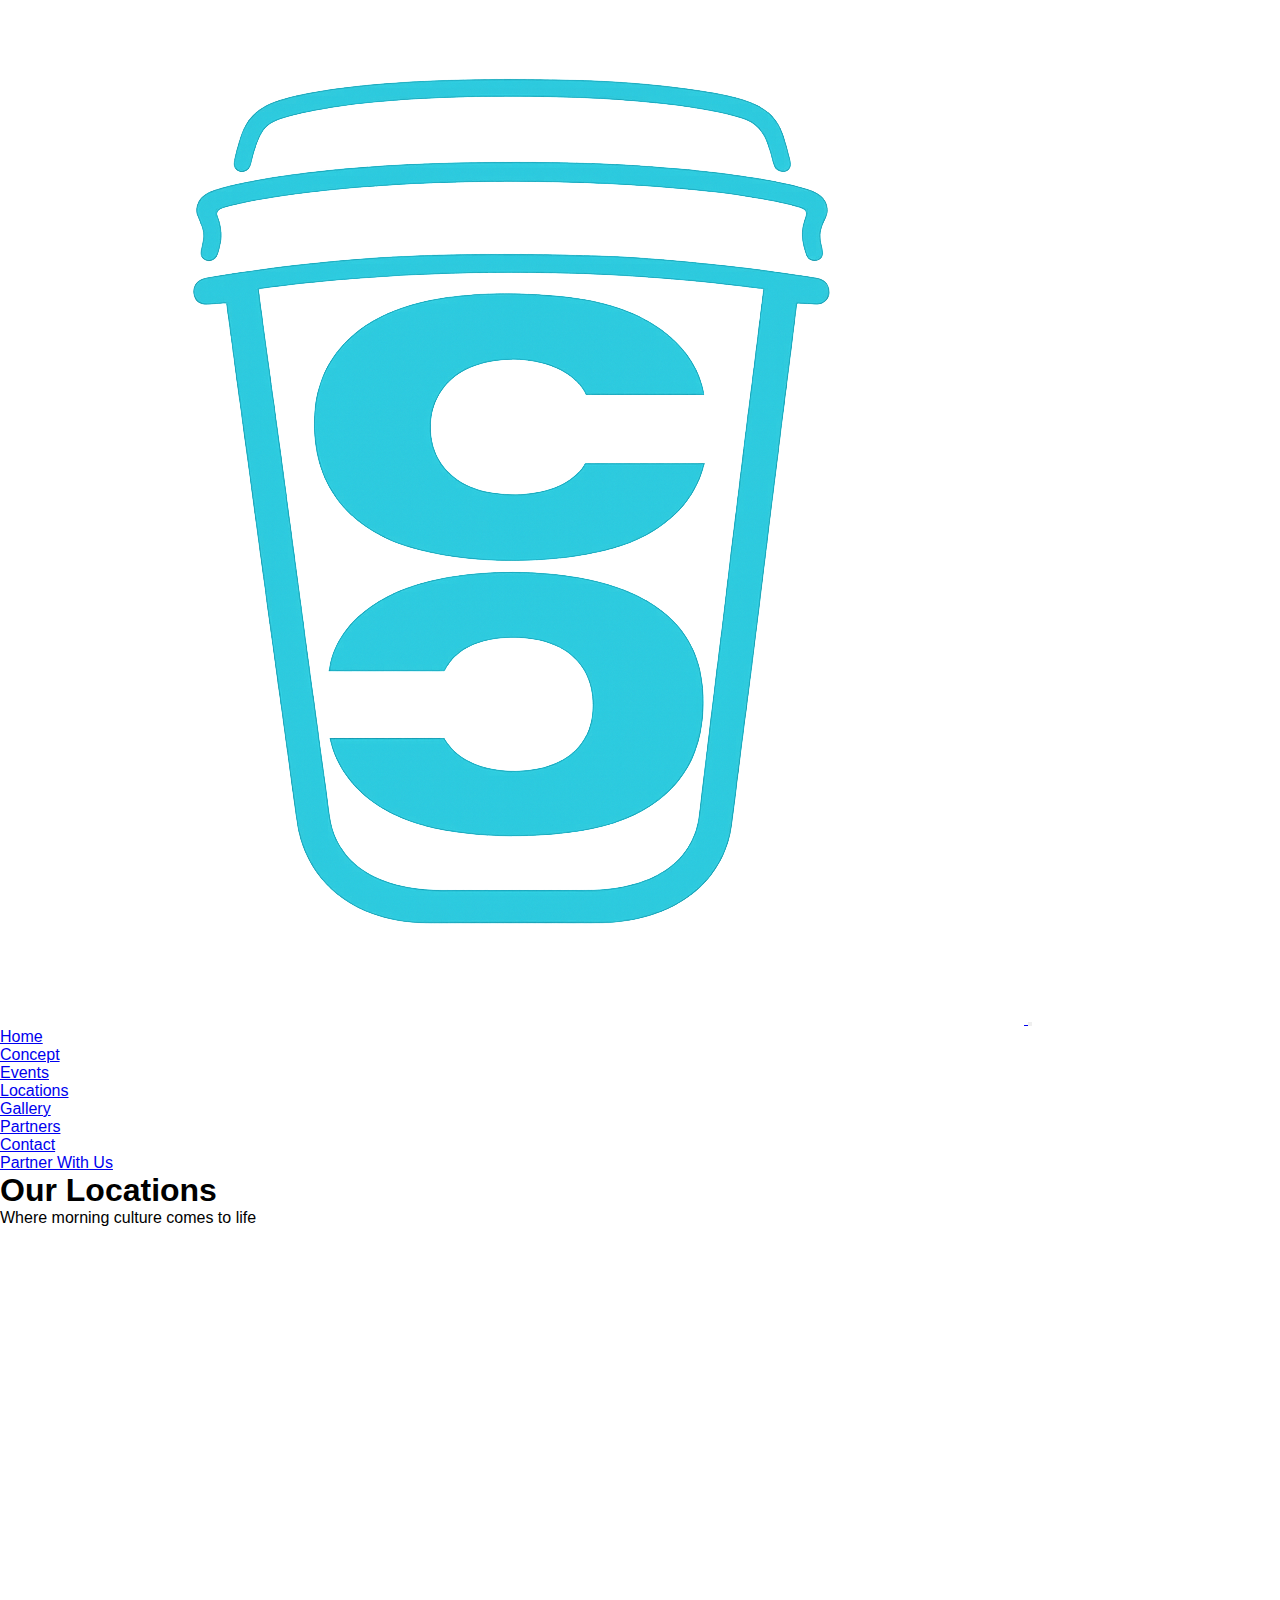
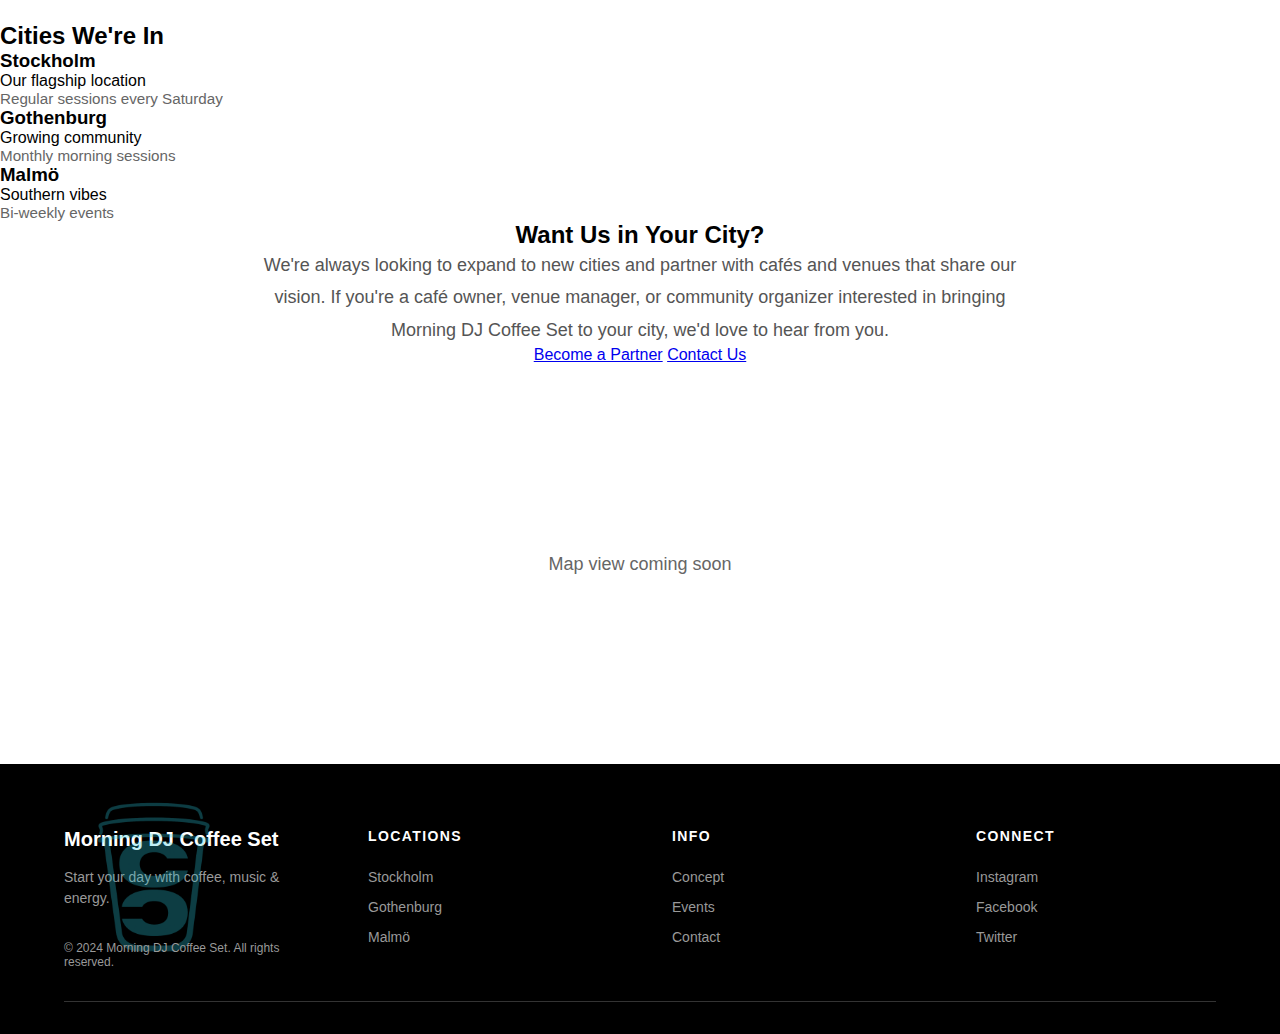
<file: locations.html>
<!DOCTYPE html>
<html lang="en">
<head>
    <meta charset="UTF-8">
    <meta name="viewport" content="width=device-width, initial-scale=1.0">
    <meta name="description" content="Find Morning DJ Coffee Set locations. See where we host events and request us in your city.">
    <title>Locations | Morning DJ Coffee Set</title>
    <link rel="stylesheet" href="css/style.css">
</head>
<body>
    <!-- Navigation -->
    <nav>
        <div class="nav-container">
            <a href="index.html" class="logo">
                <img src="images/logotype.png" alt="Morning DJ Coffee Set" class="logo-image">
            </a>
            <button class="mobile-menu-toggle" aria-label="Toggle menu">
                <span class="hamburger-line"></span>
                <span class="hamburger-line"></span>
                <span class="hamburger-line"></span>
            </button>
            <ul class="nav-links">
                <li><a href="index.html">Home</a></li>
                <li><a href="concept.html">Concept</a></li>
                <li><a href="events.html">Events</a></li>
                <li><a href="locations.html">Locations</a></li>
                <li><a href="gallery.html">Gallery</a></li>
                <li><a href="partners.html">Partners</a></li>
                <li><a href="contact.html">Contact</a></li>
            </ul>
            <a href="partners.html" class="nav-cta-btn">Partner With Us</a>
        </div>
    </nav>

    <!-- Hero Section -->
    <section class="hero" style="min-height: 50vh;">
        <div class="hero-content">
            <h1>Our Locations</h1>
            <p class="hero-subtext">Where morning culture comes to life</p>
        </div>
    </section>

    <!-- Cities Section -->
    <section class="section">
        <h2 class="section-title">Cities We're In</h2>
        <div class="cities-grid">
            <div class="city-card">
                <h3>Stockholm</h3>
                <p>Our flagship location</p>
                <p style="margin-top: var(--spacing-sm); color: #666; font-size: 0.95rem;">Regular sessions every Saturday</p>
            </div>
            <div class="city-card">
                <h3>Gothenburg</h3>
                <p>Growing community</p>
                <p style="margin-top: var(--spacing-sm); color: #666; font-size: 0.95rem;">Monthly morning sessions</p>
            </div>
            <div class="city-card">
                <h3>Malmö</h3>
                <p>Southern vibes</p>
                <p style="margin-top: var(--spacing-sm); color: #666; font-size: 0.95rem;">Bi-weekly events</p>
            </div>
        </div>
    </section>

    <!-- Expansion CTA -->
    <section class="section" style="background-color: var(--color-cream); padding: var(--spacing-xl) var(--spacing-md);">
        <div style="max-width: 800px; margin: 0 auto; text-align: center;">
            <h2 class="section-title">Want Us in Your City?</h2>
            <p style="font-size: 1.125rem; line-height: 1.8; margin-bottom: var(--spacing-lg); color: #555;">
                We're always looking to expand to new cities and partner with cafés and venues that share our vision. If you're a café owner, venue manager, or community organizer interested in bringing Morning DJ Coffee Set to your city, we'd love to hear from you.
            </p>
            <div>
                <a href="partners.html" class="btn">Become a Partner</a>
                <a href="contact.html" class="btn btn-secondary">Contact Us</a>
            </div>
        </div>
    </section>

    <!-- Map Section (Placeholder) -->
    <section class="section">
        <div style="max-width: 1200px; margin: 0 auto; background-color: var(--color-warm-gray); min-height: 400px; display: flex; align-items: center; justify-content: center; border: 1px solid var(--color-warm-gray);">
            <p style="color: #666; font-size: 1.125rem;">Map view coming soon</p>
        </div>
    </section>

    <!-- Footer -->
    <footer class="main-footer">
        <div class="footer-container">
            <div class="footer-content">
                <div class="footer-column footer-column-brand">
                    <img src="images/logotype.png" alt="Morning DJ Coffee Set" class="footer-logo">
                    <h3 class="footer-title">Morning DJ Coffee Set</h3>
                    <p class="footer-text">Start your day with coffee, music & energy.</p>
                    <p class="footer-copyright">© 2024 Morning DJ Coffee Set. All rights reserved.</p>
                </div>
                <div class="footer-column">
                    <h4 class="footer-heading">Locations</h4>
                    <ul class="footer-links">
                        <li><a href="#stockholm">Stockholm</a></li>
                        <li><a href="#gothenburg">Gothenburg</a></li>
                        <li><a href="#malmo">Malmö</a></li>
                    </ul>
                </div>
                <div class="footer-column">
                    <h4 class="footer-heading">Info</h4>
                    <ul class="footer-links">
                        <li><a href="concept.html">Concept</a></li>
                        <li><a href="events.html">Events</a></li>
                        <li><a href="contact.html">Contact</a></li>
                    </ul>
                </div>
                <div class="footer-column">
                    <h4 class="footer-heading">Connect</h4>
                    <ul class="footer-links">
                        <li><a href="#instagram">Instagram</a></li>
                        <li><a href="#facebook">Facebook</a></li>
                        <li><a href="#twitter">Twitter</a></li>
                    </ul>
                </div>
            </div>
        </div>
    </footer>

    <script src="js/main.js"></script>
</body>
</html>
</file>
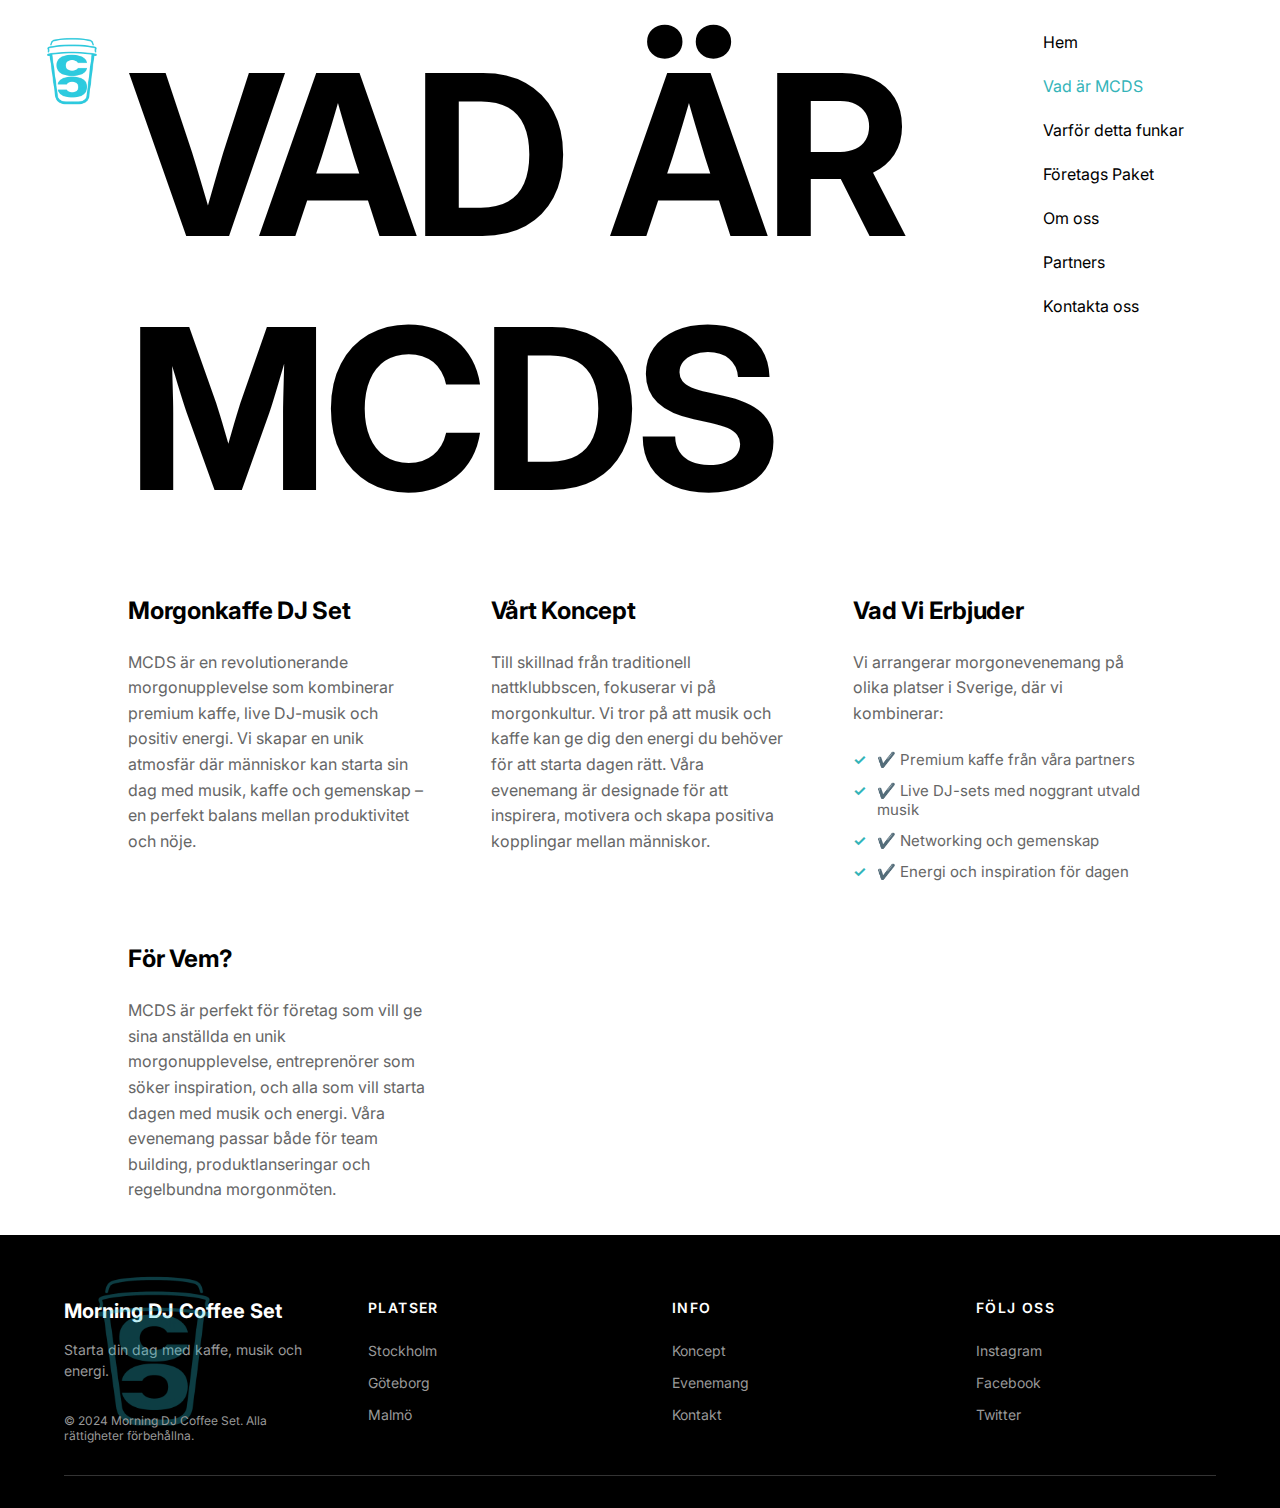
<file: mcds.html>
<!DOCTYPE html>
<html lang="sv">
<head>
    <meta charset="UTF-8">
    <meta name="viewport" content="width=device-width, initial-scale=1.0">
    <meta name="description" content="Vad är Morning Coffee DJ Set? Upptäck vårt koncept för morgonkultur och energi.">
    <title>Vad är MCDS | Morning DJ Coffee Set</title>
    <link rel="preconnect" href="https://fonts.googleapis.com">
    <link rel="preconnect" href="https://fonts.gstatic.com" crossorigin>
    <link href="https://fonts.googleapis.com/css2?family=Inter:wght@400;500;600;700;800;900&display=swap" rel="stylesheet">
    <link rel="stylesheet" href="css/style.css">
</head>
<body>
    <section class="hero-section hero-section-compact">
        <a href="index.html"><img src="images/logotype.png" alt="Morning DJ Coffee Set" class="hero-logo"></a>
        <nav class="vertical-navbar">
            <a href="index.html" class="nav-link">Hem</a>
            <a href="mcds.html" class="nav-link active">Vad är MCDS</a>
            <a href="concept.html" class="nav-link">Varför detta funkar</a>
            <a href="packages.html" class="nav-link">Företags Paket</a>
            <a href="about.html" class="nav-link">Om oss</a>
            <a href="partners.html" class="nav-link">Partners</a>
            <a href="contact.html" class="nav-link">Kontakta oss</a>
        </nav>
        <div class="main-text">
            <div class="text-line">VAD ÄR</div>
            <div class="text-line">MCDS</div>
        </div>
    </section>

    <!-- Content Section -->
    <section class="content-section">
        <div class="content-wrapper">
            <div class="content-container">
                <div class="content-block">
                    <h2 class="content-title">Morgonkaffe DJ Set</h2>
                    <p class="content-text">
                        MCDS är en revolutionerande morgonupplevelse som kombinerar premium kaffe, live DJ-musik och positiv energi. 
                        Vi skapar en unik atmosfär där människor kan starta sin dag med musik, kaffe och gemenskap – 
                        en perfekt balans mellan produktivitet och nöje.
                    </p>
                </div>
                
                <div class="content-block">
                    <h2 class="content-title">Vårt Koncept</h2>
                    <p class="content-text">
                        Till skillnad från traditionell nattklubbscen, fokuserar vi på morgonkultur. Vi tror på att musik och 
                        kaffe kan ge dig den energi du behöver för att starta dagen rätt. Våra evenemang är designade för att 
                        inspirera, motivera och skapa positiva kopplingar mellan människor.
                    </p>
                </div>
                
                <div class="content-block">
                    <h2 class="content-title">Vad Vi Erbjuder</h2>
                    <p class="content-text">
                        Vi arrangerar morgonevenemang på olika platser i Sverige, där vi kombinerar:
                    </p>
                    <ul class="package-features">
                        <li><span class="feature-icon">✔️</span> Premium kaffe från våra partners</li>
                        <li><span class="feature-icon">✔️</span> Live DJ-sets med noggrant utvald musik</li>
                        <li><span class="feature-icon">✔️</span> Networking och gemenskap</li>
                        <li><span class="feature-icon">✔️</span> Energi och inspiration för dagen</li>
                    </ul>
                </div>
            </div>
            
            <div class="content-container" style="margin-top: 4rem;">
                <div class="content-block">
                    <h2 class="content-title">För Vem?</h2>
                    <p class="content-text">
                        MCDS är perfekt för företag som vill ge sina anställda en unik morgonupplevelse, 
                        entreprenörer som söker inspiration, och alla som vill starta dagen med musik och energi. 
                        Våra evenemang passar både för team building, produktlanseringar och regelbundna morgonmöten.
                    </p>
                </div>
            </div>
        </div>
    </section>

    <!-- Footer -->
    <footer class="main-footer">
        <div class="footer-container">
            <div class="footer-content">
                <div class="footer-column footer-column-brand">
                    <img src="images/logotype.png" alt="Morning DJ Coffee Set" class="footer-logo">
                    <h3 class="footer-title">Morning DJ Coffee Set</h3>
                    <p class="footer-text">Starta din dag med kaffe, musik och energi.</p>
                    <p class="footer-copyright">© 2024 Morning DJ Coffee Set. Alla rättigheter förbehållna.</p>
                </div>
                <div class="footer-column">
                    <h4 class="footer-heading">Platser</h4>
                    <ul class="footer-links">
                        <li><a href="#stockholm">Stockholm</a></li>
                        <li><a href="#gothenburg">Göteborg</a></li>
                        <li><a href="#malmo">Malmö</a></li>
                    </ul>
                </div>
                <div class="footer-column">
                    <h4 class="footer-heading">Info</h4>
                    <ul class="footer-links">
                        <li><a href="concept.html">Koncept</a></li>
                        <li><a href="events.html">Evenemang</a></li>
                        <li><a href="contact.html">Kontakt</a></li>
                    </ul>
                </div>
                <div class="footer-column">
                    <h4 class="footer-heading">Följ oss</h4>
                    <ul class="footer-links">
                        <li><a href="#instagram">Instagram</a></li>
                        <li><a href="#facebook">Facebook</a></li>
                        <li><a href="#twitter">Twitter</a></li>
                    </ul>
                </div>
            </div>
        </div>
    </footer>
    <script src="js/main.js"></script>
</body>
</html>
</file>
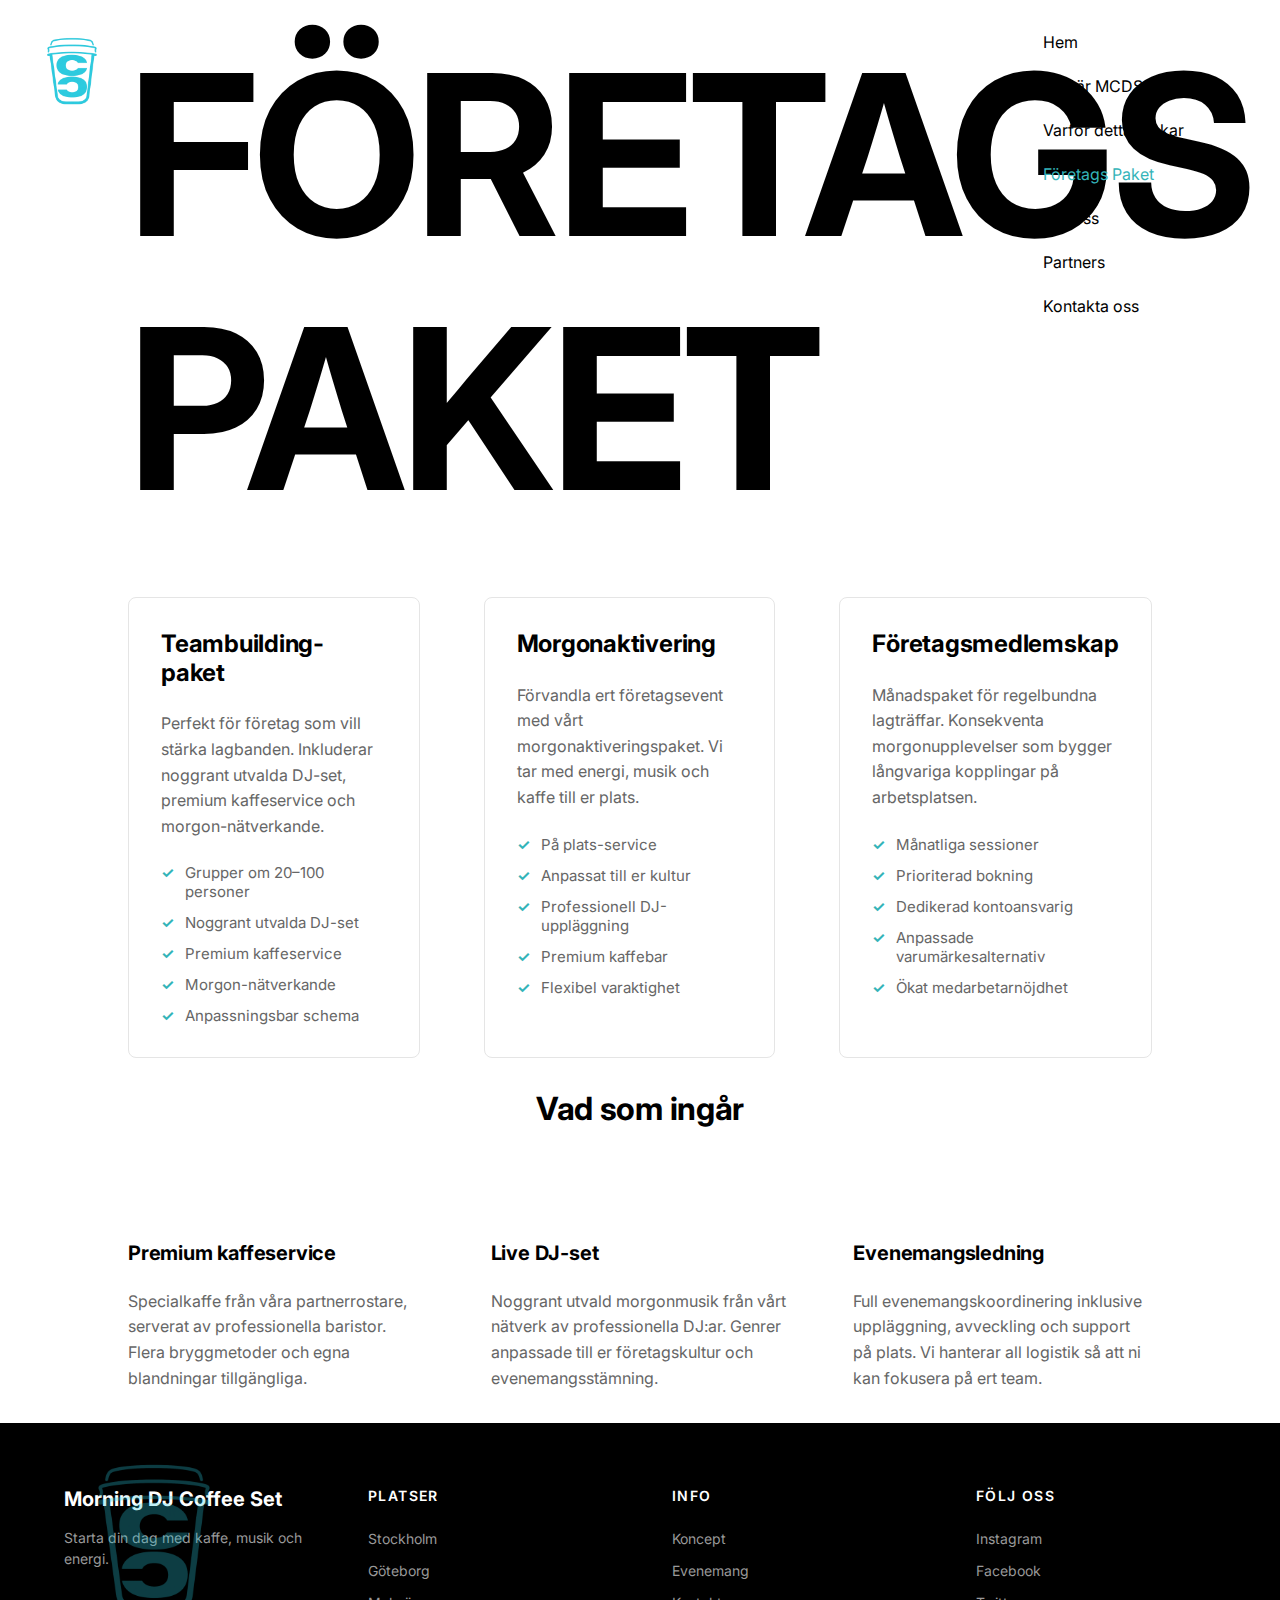
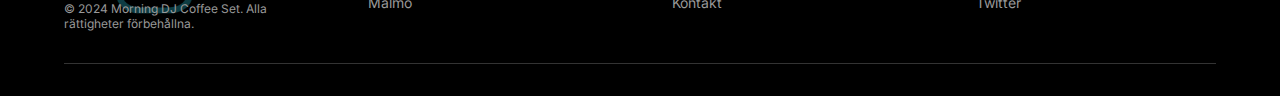
<file: packages.html>
<!DOCTYPE html>
<html lang="sv">
<head>
    <meta charset="UTF-8">
    <meta name="viewport" content="width=device-width, initial-scale=1.0">
    <meta name="description" content="Företagspaket från Morning DJ Coffee Set - teambuilding och morgonaktiveringar för företag.">
    <title>Företags Paket | Morning DJ Coffee Set</title>
    <link rel="preconnect" href="https://fonts.googleapis.com">
    <link rel="preconnect" href="https://fonts.gstatic.com" crossorigin>
    <link href="https://fonts.googleapis.com/css2?family=Inter:wght@400;500;600;700;800;900&display=swap" rel="stylesheet">
    <link rel="stylesheet" href="css/style.css">
</head>
<body>
    <section class="hero-section hero-section-compact">
        <a href="index.html"><img src="images/logotype.png" alt="Morning DJ Coffee Set" class="hero-logo"></a>
        <nav class="vertical-navbar">
            <a href="index.html" class="nav-link">Hem</a>
            <a href="mcds.html" class="nav-link">Vad är MCDS</a>
            <a href="concept.html" class="nav-link">Varför detta funkar</a>
            <a href="packages.html" class="nav-link active">Företags Paket</a>
            <a href="about.html" class="nav-link">Om oss</a>
            <a href="partners.html" class="nav-link">Partners</a>
            <a href="contact.html" class="nav-link">Kontakta oss</a>
        </nav>
        <div class="main-text">
            <div class="text-line">FÖRETAGS</div>
            <div class="text-line">PAKET</div>
        </div>
    </section>

    <!-- Content Section -->
    <section class="content-section">
        <div class="content-wrapper">
            <div class="content-container packages-grid">
                <div class="package-card">
                    <h2 class="content-title">Teambuilding-paket</h2>
                    <p class="content-text">
                        Perfekt för företag som vill stärka lagbanden. Inkluderar noggrant utvalda DJ-set, 
                        premium kaffeservice och morgon-nätverkande.
                    </p>
                    <ul class="package-features">
                        <li>Grupper om 20–100 personer</li>
                        <li>Noggrant utvalda DJ-set</li>
                        <li>Premium kaffeservice</li>
                        <li>Morgon-nätverkande</li>
                        <li>Anpassningsbar schema</li>
                    </ul>
                </div>
                
                <div class="package-card">
                    <h2 class="content-title">Morgonaktivering</h2>
                    <p class="content-text">
                        Förvandla ert företagsevent med vårt morgonaktiveringspaket. Vi tar med energi, 
                        musik och kaffe till er plats.
                    </p>
                    <ul class="package-features">
                        <li>På plats-service</li>
                        <li>Anpassat till er kultur</li>
                        <li>Professionell DJ-uppläggning</li>
                        <li>Premium kaffebar</li>
                        <li>Flexibel varaktighet</li>
                    </ul>
                </div>
                
                <div class="package-card">
                    <h2 class="content-title">Företagsmedlemskap</h2>
                    <p class="content-text">
                        Månadspaket för regelbundna lagträffar. Konsekventa morgonupplevelser som bygger 
                        långvariga kopplingar på arbetsplatsen.
                    </p>
                    <ul class="package-features">
                        <li>Månatliga sessioner</li>
                        <li>Prioriterad bokning</li>
                        <li>Dedikerad kontoansvarig</li>
                        <li>Anpassade varumärkesalternativ</li>
                        <li>Ökat medarbetarnöjdhet</li>
                    </ul>
                </div>
            </div>
        </div>
    </section>

    <!-- Vad som ingår -->
    <section class="content-section" style="padding-top: 0;">
        <div class="content-wrapper">
            <div class="content-container">
                <div class="content-block" style="grid-column: 1 / -1; text-align: center; margin-bottom: 3rem;">
                    <h2 class="content-title" style="font-size: 2rem;">Vad som ingår</h2>
                </div>
                <div class="content-block">
                    <h3 class="content-title" style="font-size: 1.25rem;">Premium kaffeservice</h3>
                    <p class="content-text">
                        Specialkaffe från våra partnerrostare, serverat av professionella baristor. 
                        Flera bryggmetoder och egna blandningar tillgängliga.
                    </p>
                </div>
                <div class="content-block">
                    <h3 class="content-title" style="font-size: 1.25rem;">Live DJ-set</h3>
                    <p class="content-text">
                        Noggrant utvald morgonmusik från vårt nätverk av professionella DJ:ar. Genrer anpassade 
                        till er företagskultur och evenemangsstämning.
                    </p>
                </div>
                <div class="content-block">
                    <h3 class="content-title" style="font-size: 1.25rem;">Evenemangsledning</h3>
                    <p class="content-text">
                        Full evenemangskoordinering inklusive uppläggning, avveckling och support på plats. 
                        Vi hanterar all logistik så att ni kan fokusera på ert team.
                    </p>
                </div>
            </div>
        </div>
    </section>

    <!-- Footer -->
    <footer class="main-footer">
        <div class="footer-container">
            <div class="footer-content">
                <div class="footer-column footer-column-brand">
                    <img src="images/logotype.png" alt="Morning DJ Coffee Set" class="footer-logo">
                    <h3 class="footer-title">Morning DJ Coffee Set</h3>
                    <p class="footer-text">Starta din dag med kaffe, musik och energi.</p>
                    <p class="footer-copyright">© 2024 Morning DJ Coffee Set. Alla rättigheter förbehållna.</p>
                </div>
                <div class="footer-column">
                    <h4 class="footer-heading">Platser</h4>
                    <ul class="footer-links">
                        <li><a href="#stockholm">Stockholm</a></li>
                        <li><a href="#gothenburg">Göteborg</a></li>
                        <li><a href="#malmo">Malmö</a></li>
                    </ul>
                </div>
                <div class="footer-column">
                    <h4 class="footer-heading">Info</h4>
                    <ul class="footer-links">
                        <li><a href="concept.html">Koncept</a></li>
                        <li><a href="events.html">Evenemang</a></li>
                        <li><a href="contact.html">Kontakt</a></li>
                    </ul>
                </div>
                <div class="footer-column">
                    <h4 class="footer-heading">Följ oss</h4>
                    <ul class="footer-links">
                        <li><a href="#instagram">Instagram</a></li>
                        <li><a href="#facebook">Facebook</a></li>
                        <li><a href="#twitter">Twitter</a></li>
                    </ul>
                </div>
            </div>
        </div>
    </footer>
    <script src="js/main.js"></script>
</body>
</html>
</file>
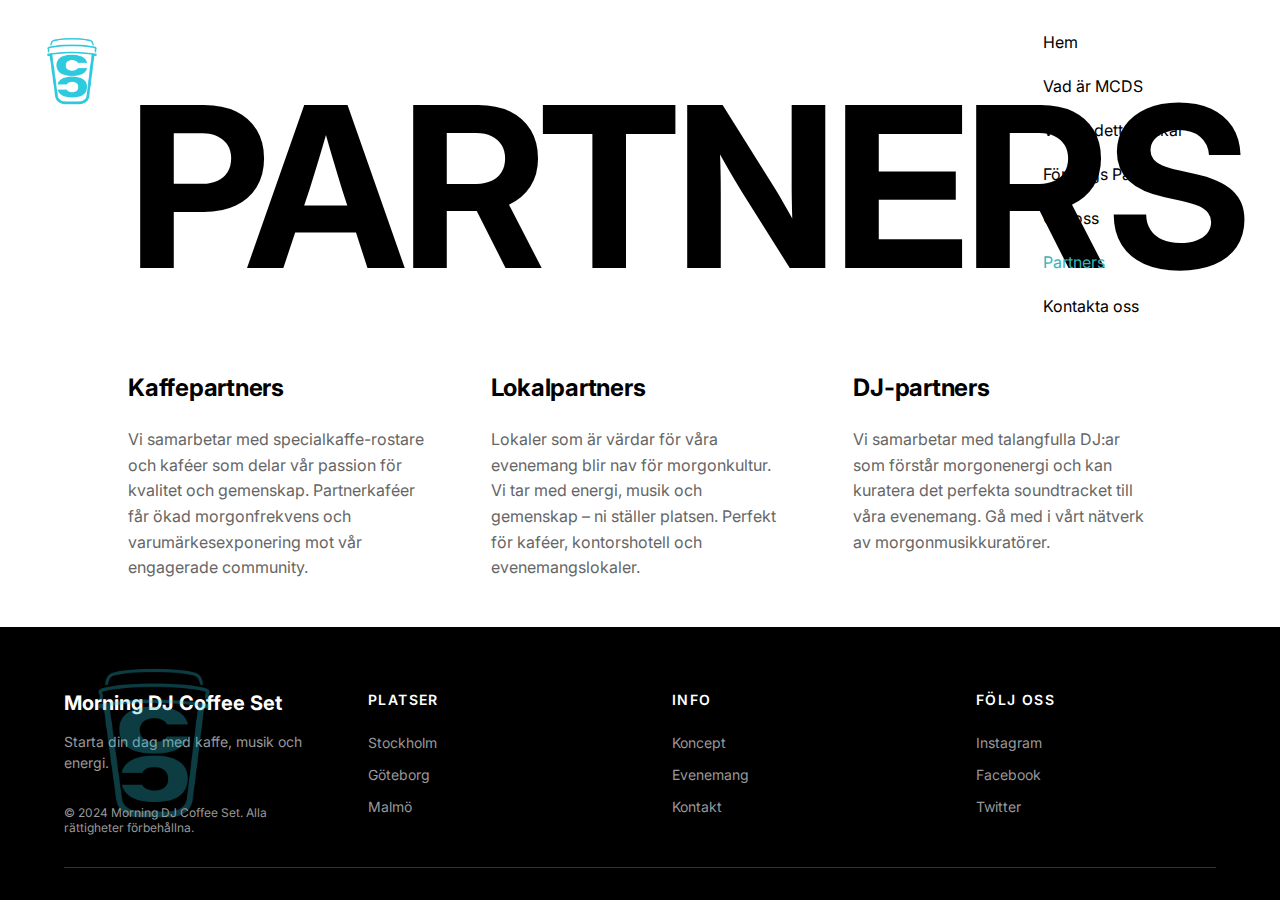
<file: partners.html>
<!DOCTYPE html>
<html lang="sv">
<head>
    <meta charset="UTF-8">
    <meta name="viewport" content="width=device-width, initial-scale=1.0">
    <meta name="description" content="Bli partner med Morning DJ Coffee Set - fördelar för kaféer och lokaler.">
    <title>Partners | Morning DJ Coffee Set</title>
    <link rel="preconnect" href="https://fonts.googleapis.com">
    <link rel="preconnect" href="https://fonts.gstatic.com" crossorigin>
    <link href="https://fonts.googleapis.com/css2?family=Inter:wght@400;500;600;700;800;900&display=swap" rel="stylesheet">
    <link rel="stylesheet" href="css/style.css">
</head>
<body>
    <section class="hero-section hero-section-compact hero-section-partners">
        <a href="index.html"><img src="images/logotype.png" alt="Morning DJ Coffee Set" class="hero-logo"></a>
        <nav class="vertical-navbar">
            <a href="index.html" class="nav-link">Hem</a>
            <a href="mcds.html" class="nav-link">Vad är MCDS</a>
            <a href="concept.html" class="nav-link">Varför detta funkar</a>
            <a href="packages.html" class="nav-link">Företags Paket</a>
            <a href="about.html" class="nav-link">Om oss</a>
            <a href="partners.html" class="nav-link active">Partners</a>
            <a href="contact.html" class="nav-link">Kontakta oss</a>
        </nav>
        <div class="main-text">
            <div class="text-line">PARTNERS</div>
        </div>
    </section>

    <!-- Content Section -->
    <section class="content-section">
        <div class="content-wrapper">
            <div class="content-container">
                <div class="content-block">
                    <h2 class="content-title">Kaffepartners</h2>
                    <p class="content-text">
                        Vi samarbetar med specialkaffe-rostare och kaféer som delar vår passion för kvalitet 
                        och gemenskap. Partnerkaféer får ökad morgonfrekvens och varumärkesexponering 
                        mot vår engagerade community.
                    </p>
                </div>
                
                <div class="content-block">
                    <h2 class="content-title">Lokalpartners</h2>
                    <p class="content-text">
                        Lokaler som är värdar för våra evenemang blir nav för morgonkultur. Vi tar med energi, 
                        musik och gemenskap – ni ställer platsen. Perfekt för kaféer, kontorshotell 
                        och evenemangslokaler.
                    </p>
                </div>
                
                <div class="content-block">
                    <h2 class="content-title">DJ-partners</h2>
                    <p class="content-text">
                        Vi samarbetar med talangfulla DJ:ar som förstår morgonenergi och kan kuratera det perfekta 
                        soundtracket till våra evenemang. Gå med i vårt nätverk av morgonmusikkuratörer.
                    </p>
                </div>
            </div>
        </div>
    </section>

    <!-- Footer -->
    <footer class="main-footer">
        <div class="footer-container">
            <div class="footer-content">
                <div class="footer-column footer-column-brand">
                    <img src="images/logotype.png" alt="Morning DJ Coffee Set" class="footer-logo">
                    <h3 class="footer-title">Morning DJ Coffee Set</h3>
                    <p class="footer-text">Starta din dag med kaffe, musik och energi.</p>
                    <p class="footer-copyright">© 2024 Morning DJ Coffee Set. Alla rättigheter förbehållna.</p>
                </div>
                <div class="footer-column">
                    <h4 class="footer-heading">Platser</h4>
                    <ul class="footer-links">
                        <li><a href="#stockholm">Stockholm</a></li>
                        <li><a href="#gothenburg">Göteborg</a></li>
                        <li><a href="#malmo">Malmö</a></li>
                    </ul>
                </div>
                <div class="footer-column">
                    <h4 class="footer-heading">Info</h4>
                    <ul class="footer-links">
                        <li><a href="concept.html">Koncept</a></li>
                        <li><a href="events.html">Evenemang</a></li>
                        <li><a href="contact.html">Kontakt</a></li>
                    </ul>
                </div>
                <div class="footer-column">
                    <h4 class="footer-heading">Följ oss</h4>
                    <ul class="footer-links">
                        <li><a href="#instagram">Instagram</a></li>
                        <li><a href="#facebook">Facebook</a></li>
                        <li><a href="#twitter">Twitter</a></li>
                    </ul>
                </div>
            </div>
        </div>
    </footer>
    <script src="js/main.js"></script>
</body>
</html>
</file>
<file: css/style.css>
/* Reset & Base Styles */
* {
    margin: 0;
    padding: 0;
    box-sizing: border-box;
}

html {
    font-size: 16px;
    overflow-x: hidden;
    overflow-y: auto;
    width: 100%;
    height: 100%;
    background-color: #ffffff;
}

body {
    font-family: 'Inter', -apple-system, BlinkMacSystemFont, 'Segoe UI', 'Helvetica Neue', Arial, sans-serif;
    color: #000000;
    background-color: #ffffff;
    width: 100%;
    margin: 0;
    padding: 0;
    min-height: 100vh;
    display: flex;
    flex-direction: column;
}

.hero-section {
    min-height: 100vh;
    display: flex;
    align-items: center;
    padding-left: 8rem;
    position: relative;
    overflow: hidden;
}

/* Inner pages: hero only as tall as content, no full-screen dead space */
.hero-section-compact {
    min-height: auto;
    padding-top: 2rem;
    padding-bottom: 2rem;
    align-items: flex-start;
}

/* Partners page: extra space on top */
.hero-section-partners {
    padding-top: 4rem;
}

.hero-section-image {
    background-size: cover;
    background-position: center;
    background-repeat: no-repeat;
}

.hero-overlay-dark {
    position: absolute;
    top: 0;
    left: 0;
    width: 100%;
    height: 100%;
    background-color: rgba(0, 0, 0, 0.3);
    z-index: 0;
}

.hero-logo {
    position: absolute;
    top: 2rem;
    left: 0;
    height: 80px;
    width: auto;
    z-index: 10;
    padding-left: 2rem;
    cursor: pointer;
    transition: opacity 0.3s ease;
}

.hero-logo:hover {
    opacity: 0.7;
}

.vertical-navbar {
    position: absolute;
    top: 2rem;
    right: 6rem;
    display: flex;
    flex-direction: column;
    gap: 1.5rem;
    z-index: 10;
}

.nav-link {
    font-size: 1rem;
    font-weight: 400;
    color: #000000;
    text-decoration: none;
    text-transform: none;
    letter-spacing: 0;
    transition: color 0.3s ease;
}

.nav-link:hover {
    opacity: 0.6;
}

.nav-link.active {
    color: #34b4b9;
}

.background-video {
    position: absolute;
    top: 68%;
    transform: translateY(-50%);
    left: 35rem;
    width: 50%;
    max-width: 600px;
    height: auto;
    aspect-ratio: 16 / 9;
    object-fit: cover;
    object-position: center 80%;
    z-index: 0;
    pointer-events: none;
}

.main-text {
    display: flex;
    flex-direction: column;
    gap: 0.5rem;
    position: relative;
    z-index: 1;
}

.text-line {
    font-size: 14rem;
    font-weight: 700;
    color: #000000;
    line-height: 1.1;
    letter-spacing: -0.02em;
}

.hero-section-image .text-line {
    color: #ffffff;
    text-shadow: 2px 2px 8px rgba(0, 0, 0, 0.5);
}

.hero-section-image .nav-link {
    color: #ffffff;
}

/* Image Slider Section */
.image-slider-section {
    background-color: #ffffff;
    padding: 6rem 0;
    width: 100%;
    overflow: hidden;
}

.slider-container {
    width: 100%;
    overflow-x: auto;
    scroll-behavior: smooth;
    scrollbar-width: none;
    -ms-overflow-style: none;
}

.slider-container::-webkit-scrollbar {
    display: none;
}

.slider-track {
    display: flex;
    gap: 2rem;
    padding: 0 4rem;
    width: max-content;
}

.slider-slide {
    flex-shrink: 0;
    width: 600px;
    height: 600px;
    overflow: hidden;
    position: relative;
}

.slider-slide img {
    width: 100%;
    height: 100%;
    object-fit: cover;
}

.slide-text {
    position: absolute;
    bottom: 1rem;
    left: 1rem;
    font-size: 0.75rem;
    font-weight: 500;
    color: #ffffff;
    text-transform: uppercase;
    letter-spacing: 0.1em;
    text-shadow: 2px 2px 4px rgba(0, 0, 0, 0.5);
    z-index: 2;
}

/* Clean Content Section – left padding matches hero (8rem) for alignment */
.content-section {
    background-color: #ffffff;
    padding: 2rem 8rem 2rem 8rem;
    width: 100%;
}

.content-wrapper {
    max-width: 1400px;
    margin: 0;
}

.content-container {
    display: grid;
    grid-template-columns: repeat(3, 1fr);
    gap: 4rem;
}

.packages-grid {
    grid-template-columns: repeat(3, 1fr);
}

.package-card {
    display: flex;
    flex-direction: column;
    gap: 1.5rem;
    padding: 2rem;
    background-color: #ffffff;
    border: 1px solid #e5e5e5;
    border-radius: 8px;
}

.package-features {
    list-style: none;
    padding: 0;
    margin: 0;
    display: flex;
    flex-direction: column;
    gap: 0.75rem;
}

.package-features li {
    font-size: 0.9375rem;
    color: #666666;
    padding-left: 1.5rem;
    position: relative;
}

.package-features li::before {
    content: "✓";
    position: absolute;
    left: 0;
    color: #34b4b9;
    font-weight: 700;
}

.content-sidebar {
    width: 240px;
    background-color: #f5f5f5;
    padding: 1.5rem 1rem;
    display: flex;
    flex-direction: column;
    gap: 1rem;
    height: fit-content;
    border-left: 1px solid #e5e5e5;
}

.sidebar-label {
    font-size: 0.75rem;
    font-weight: 500;
    color: #000000;
    text-transform: uppercase;
    letter-spacing: 0.1em;
    margin-bottom: 0.5rem;
}

.sidebar-item {
    display: flex;
    align-items: center;
    gap: 0.5rem;
    padding: 0.5rem;
    background-color: #e8e8e8;
    border-radius: 2px;
    color: #000000;
    font-size: 0.875rem;
}

.sidebar-icon {
    font-size: 0.875rem;
    opacity: 0.7;
}

.sidebar-text {
    font-weight: 400;
}

.content-block {
    display: flex;
    flex-direction: column;
    gap: 1.5rem;
}

.content-title {
    font-size: 1.5rem;
    font-weight: 700;
    color: #000000;
    margin: 0;
    line-height: 1.2;
    letter-spacing: -0.01em;
}

.content-text {
    font-size: 1rem;
    font-weight: 400;
    color: #666666;
    line-height: 1.6;
    margin: 0;
}

/* Responsive */
@media (max-width: 1200px) {
    .offers-container {
        grid-template-columns: repeat(2, 1fr);
    }
}

@media (max-width: 768px) {
    .hero-section {
        padding-left: 2rem;
        padding-bottom: 2rem;
        min-height: auto;
        align-items: flex-start;
        padding-top: 8rem;
        margin-top: 0;
    }

    /* Homepage hero with video: full viewport, text centered over video */
    .hero-section:has(.background-video) {
        min-height: 100vh;
        padding-top: 0;
        padding-bottom: 0;
        padding-left: 0.5rem;
        align-items: center;
        justify-content: center;
    }

    .hero-section:has(.background-video) .main-text {
        margin-top: 0;
        padding-top: 0;
    }

    .hero-section:has(.background-video) .text-line {
        color: #000000;
        font-size: 5.25rem;
    }
    
    .main-text {
        margin-top: 6rem;
    }
    
    .hero-logo {
        height: 50px;
        top: 1rem;
        left: 1rem;
    }
    
    .vertical-navbar {
        top: 1rem;
        right: 1rem;
        gap: 0.75rem;
        transform: none;
    }
    
    .nav-link {
        font-size: 0.875rem;
    }
    
    .text-line {
        font-size: 4.5rem;
        line-height: 0.95;
    }
    
    .main-text {
        gap: 0.2rem;
    }
    
    .background-video {
        top: 68%;
        left: 55%;
        width: 85%;
        max-width: 320px;
        height: auto;
        aspect-ratio: 16 / 9;
        transform: translate(-50%, -50%);
        object-fit: cover;
        object-position: center 80%;
    }
    
    .image-slider-section {
        padding: 2rem 0;
    }
    
    .slider-track {
        padding: 0 1.5rem;
    }
    
    .slider-slide {
        width: 400px;
        height: 400px;
    }
    
    .content-section {
        padding: 2rem 1.5rem 2rem 2rem;
        margin-top: 0;
    }
    
    .content-container {
        grid-template-columns: 1fr;
        gap: 1.5rem;
    }
    
    .content-block {
        gap: 0.75rem;
    }
    
    .content-title {
        margin-bottom: 0.5rem;
    }
    
    .packages-grid {
        grid-template-columns: 1fr;
    }
    
    .package-card {
        padding: 1.5rem;
    }
    
    .content-title {
        font-size: 1.25rem;
    }
    
    .content-text {
        font-size: 0.9375rem;
    }
}

/* Footer */
.main-footer {
    background-color: #000000;
    padding: 4rem 4rem 0;
    width: 100%;
    margin-top: auto;
    position: relative;
    overflow: visible;
}

.footer-container {
    max-width: 1200px;
    margin: 0 auto;
    position: relative;
    overflow: visible;
}

.footer-content {
    display: grid;
    grid-template-columns: repeat(4, 1fr);
    gap: 4rem;
    margin-bottom: 2rem;
    padding-bottom: 2rem;
    border-bottom: 1px solid #333333;
    padding-top: 0;
}

.footer-column {
    display: flex;
    flex-direction: column;
    gap: 1rem;
}

.footer-column-brand {
    position: relative;
    z-index: 2;
    overflow: visible;
}

.footer-title {
    font-size: 1.25rem;
    font-weight: 700;
    color: #ffffff;
    margin: 0;
}

.footer-text {
    font-size: 0.875rem;
    color: #999999;
    margin: 0;
    line-height: 1.5;
}

.footer-heading {
    font-size: 0.875rem;
    font-weight: 600;
    color: #ffffff;
    text-transform: uppercase;
    letter-spacing: 0.1em;
    margin: 0 0 0.5rem 0;
}

.footer-links {
    list-style: none;
    padding: 0;
    margin: 0;
    display: flex;
    flex-direction: column;
    gap: 0.75rem;
}

.footer-links li {
    margin: 0;
}

.footer-links a {
    font-size: 0.875rem;
    color: #999999;
    text-decoration: none;
    transition: color 0.3s ease;
}

.footer-links a:hover {
    color: #ffffff;
}

.footer-logo {
    height: 180px;
    width: auto;
    opacity: 0.3;
    position: absolute;
    left: 0;
    bottom: 0;
    z-index: 1;
    pointer-events: none;
}

.footer-copyright {
    font-size: 0.75rem;
    color: #999999;
    margin: 0;
    margin-top: 1rem;
    position: relative;
    z-index: 3;
}

@media (max-width: 768px) {
    .main-footer {
        padding: 2rem 1.5rem 0;
    }
    
    .footer-content {
        grid-template-columns: repeat(2, 1fr);
        gap: 1.5rem;
        margin-bottom: 1.5rem;
        padding-bottom: 1.5rem;
    }
    
    .footer-logo {
        height: 150px;
        left: 0;
        bottom: 0;
    }
}
</file>
